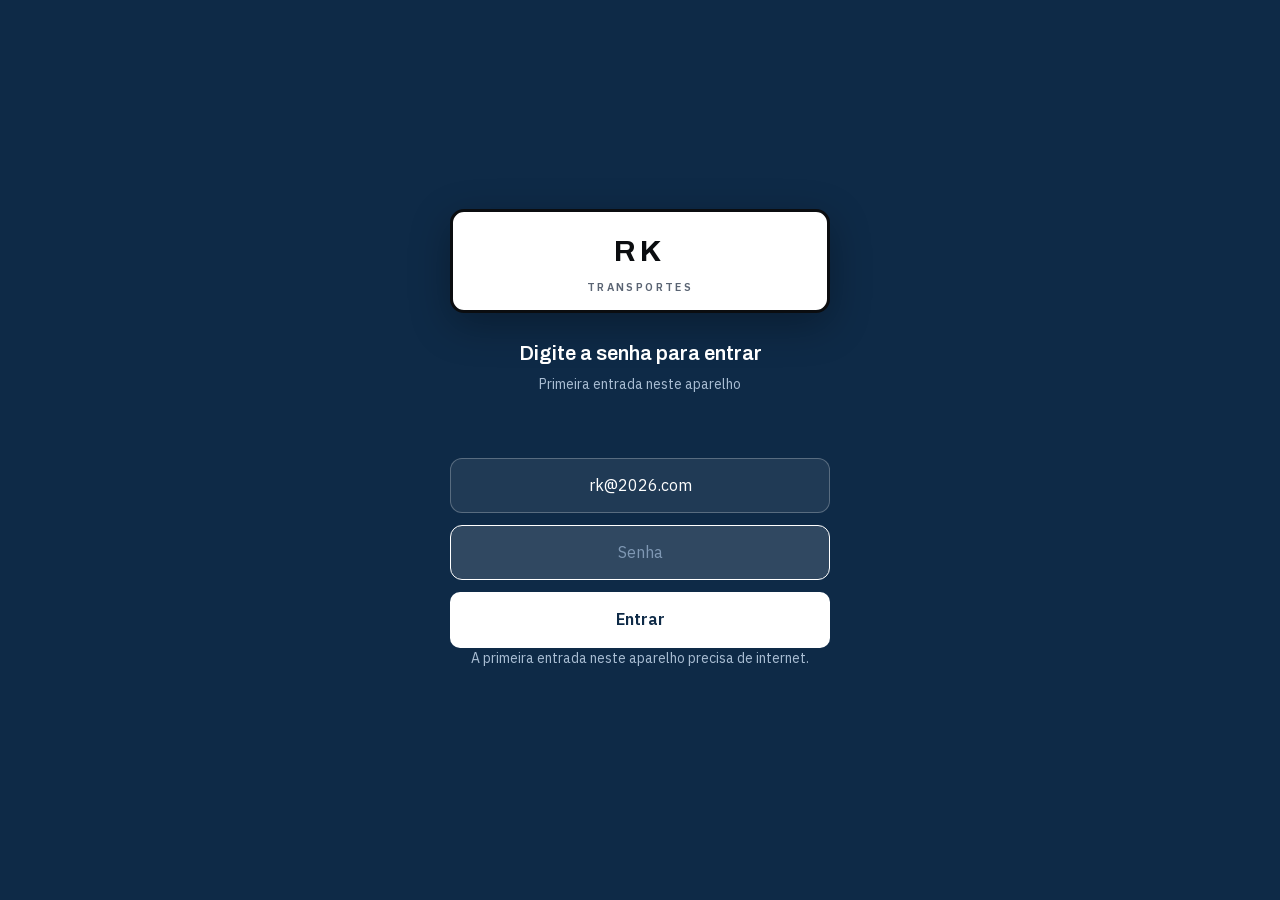
<file: index.html>
<!doctype html>
<html lang="pt-BR">
<head>
<meta charset="utf-8">
<meta name="viewport" content="width=device-width, initial-scale=1, viewport-fit=cover">
<title>RK Transportes — Viagens e Despesas</title>
<meta name="theme-color" content="#0E2A47">
<link rel="manifest" href="manifest.webmanifest">
<meta name="apple-mobile-web-app-capable" content="yes">
<meta name="apple-mobile-web-app-title" content="RK Transportes">
<meta name="apple-mobile-web-app-status-bar-style" content="black-translucent">
<link rel="apple-touch-icon" href="icone-192.png">
<link rel="icon" href="icone-192.png">
<style>
@font-face{font-family:'Archivo';font-style:normal;font-weight:500;font-display:swap;src:url(fontes/Archivo-500.woff2) format('woff2')}
@font-face{font-family:'Archivo';font-style:normal;font-weight:600;font-display:swap;src:url(fontes/Archivo-600.woff2) format('woff2')}
@font-face{font-family:'Archivo';font-style:normal;font-weight:700;font-display:swap;src:url(fontes/Archivo-700.woff2) format('woff2')}
@font-face{font-family:'IBM Plex Mono';font-style:normal;font-weight:500;font-display:swap;src:url(fontes/IBMPlexMono-500.woff2) format('woff2')}
@font-face{font-family:'IBM Plex Mono';font-style:normal;font-weight:600;font-display:swap;src:url(fontes/IBMPlexMono-600.woff2) format('woff2')}
@font-face{font-family:'IBM Plex Sans';font-style:normal;font-weight:400;font-display:swap;src:url(fontes/IBMPlexSans-400.woff2) format('woff2')}
@font-face{font-family:'IBM Plex Sans';font-style:normal;font-weight:500;font-display:swap;src:url(fontes/IBMPlexSans-500.woff2) format('woff2')}
@font-face{font-family:'IBM Plex Sans';font-style:normal;font-weight:600;font-display:swap;src:url(fontes/IBMPlexSans-600.woff2) format('woff2')}

:root{
  --azul:#0E2A47;
  --azul-claro:#1B4A7A;
  --cinza:#EDF0F4;
  --cinza-linha:#DCE2EA;
  --cinza-texto:#5A6473;
  --preto:#0B0D10;
  --branco:#FFFFFF;
  --alerta:#9B2C22;
  --raio:14px;
  --sombra:0 1px 2px rgba(11,13,16,.06), 0 8px 24px rgba(11,13,16,.06);
  --display:"Archivo","Helvetica Neue",Arial,sans-serif;
  --corpo:"IBM Plex Sans","Helvetica Neue",Arial,sans-serif;
  --mono:"IBM Plex Mono","SF Mono",Menlo,monospace;
}
*{box-sizing:border-box}
html,body{margin:0;padding:0}
body{
  background:var(--cinza);
  color:var(--preto);
  font-family:var(--corpo);
  font-size:16px;
  line-height:1.45;
  -webkit-text-size-adjust:100%;
  padding-bottom:env(safe-area-inset-bottom);
}
button,input,select,textarea{font:inherit;color:inherit}
button{cursor:pointer}
:focus-visible{outline:3px solid var(--azul-claro);outline-offset:2px;border-radius:6px}

/* ---------- topo ---------- */
.topo{
  background:var(--azul);color:#fff;
  padding:14px 20px;padding-top:calc(14px + env(safe-area-inset-top));
  display:flex;align-items:center;gap:14px;
  position:sticky;top:0;z-index:20;
}
.marca{background:none;border:0;padding:0;display:flex;align-items:center;gap:12px;color:#fff;text-align:left;flex:1;min-width:0}
.marca__sigla{
  font-family:var(--display);font-weight:700;font-size:18px;letter-spacing:.06em;
  background:#fff;color:var(--azul);width:42px;height:42px;border-radius:10px;
  display:grid;place-items:center;flex:none;
}
.marca__nome{font-family:var(--display);font-weight:600;font-size:17px;letter-spacing:.02em;line-height:1.1;display:block;min-width:0;overflow:hidden;text-overflow:ellipsis;white-space:nowrap}
.marca__nome small{display:block;font-family:var(--corpo);font-weight:400;font-size:12px;letter-spacing:.02em;color:#A9BDD3;margin-top:3px}
.topo__acoes{display:flex;gap:8px;flex:none}

/* ---------- estrutura ---------- */
.area{max-width:1040px;margin:0 auto;padding:22px 20px 60px}
.trilha{max-width:1040px;margin:0 auto;padding:14px 20px 0;display:flex;align-items:center;gap:10px;flex-wrap:wrap}
.voltar{
  background:var(--branco);border:1px solid var(--cinza-linha);border-radius:999px;
  padding:8px 16px 8px 12px;display:inline-flex;align-items:center;gap:7px;
  font-size:14px;font-weight:500;box-shadow:var(--sombra);
}
.voltar:hover{border-color:var(--azul-claro);color:var(--azul)}
.migalha{font-size:13px;color:var(--cinza-texto);display:flex;align-items:center;gap:8px;flex-wrap:wrap}
.migalha b{color:var(--azul);font-weight:600}

.titulo{font-family:var(--display);font-weight:600;font-size:26px;letter-spacing:-.01em;margin:0 0 4px}
.sub{color:var(--cinza-texto);font-size:15px;margin:0 0 22px}
.linha-titulo{display:flex;align-items:flex-end;justify-content:space-between;gap:16px;flex-wrap:wrap;margin-bottom:20px}
.linha-titulo .titulo{margin-bottom:2px}
.linha-titulo .sub{margin:0}

/* ---------- botões ---------- */
.btn{
  border:1px solid transparent;border-radius:10px;padding:11px 18px;
  font-weight:600;font-size:15px;display:inline-flex;align-items:center;gap:8px;
  background:var(--azul);color:#fff;transition:background .15s,transform .1s,border-color .15s;
}
.btn:hover{background:var(--azul-claro)}
.btn:active{transform:translateY(1px)}
.btn--fantasma{background:rgba(255,255,255,.1);border-color:rgba(255,255,255,.28);color:#fff;padding:9px 14px;font-size:14px}
.btn--fantasma:hover{background:rgba(255,255,255,.2)}
.btn--claro{background:var(--branco);color:var(--azul);border-color:var(--cinza-linha);box-shadow:var(--sombra)}
.btn--claro:hover{background:var(--branco);border-color:var(--azul-claro)}
.btn--neutro{background:transparent;color:var(--cinza-texto);border-color:var(--cinza-linha)}
.btn--neutro:hover{background:var(--branco);color:var(--preto)}
.btn--perigo{background:var(--alerta)}
.btn--perigo:hover{background:#7d221a}
.btn[disabled]{opacity:.45;pointer-events:none}

/* ---------- busca ---------- */
.busca-botao{
  width:46px;height:46px;border-radius:12px;border:1px solid rgba(255,255,255,.28);
  background:rgba(255,255,255,.1);display:grid;place-items:center;color:#fff;padding:0;
}
.busca-botao:hover{background:rgba(255,255,255,.2)}
.busca-botao[aria-expanded="true"]{background:#fff;color:var(--azul);border-color:#fff}
.barra-busca{background:var(--branco);border-bottom:1px solid var(--cinza-linha)}
.barra-busca[hidden]{display:none}
.barra-busca .area{padding:10px 20px}
.busca{position:relative;max-width:1040px;margin:0 auto}
.busca svg{position:absolute;left:13px;top:50%;transform:translateY(-50%);color:var(--cinza-texto);pointer-events:none}
.busca input{
  width:100%;padding:11px 42px;border-radius:10px;border:1px solid transparent;
  background:var(--cinza);font-size:15px;
}
.busca input:focus{outline:none;border-color:var(--azul);background:var(--branco)}
.busca__limpar{
  position:absolute;right:8px;top:50%;transform:translateY(-50%);width:32px;height:32px;
  border:0;background:var(--cinza);border-radius:50%;color:var(--cinza-texto);font-size:15px;line-height:1;
}
.busca__limpar:hover{background:var(--cinza-linha);color:var(--preto)}
.busca-cabecalho{font-size:13.5px;color:var(--cinza-texto);margin:0 0 12px}
.achado{
  width:100%;display:flex;gap:12px;align-items:flex-start;text-align:left;
  background:var(--branco);border:1px solid var(--cinza-linha);border-radius:12px;
  padding:13px 15px;margin-bottom:10px;box-shadow:var(--sombra);
}
.achado:hover{border-color:var(--azul)}
.achado__corpo{flex:1;min-width:0}
.achado__topo{display:flex;justify-content:space-between;gap:10px;align-items:baseline;margin-bottom:3px}
.achado__titulo{font-family:var(--display);font-weight:600;font-size:15px}
.achado__valor{font-family:var(--mono);font-weight:600;font-size:14.5px;white-space:nowrap}
.achado__linha{font-size:13.5px;color:var(--cinza-texto);word-break:break-word}
.achado__linha b{color:var(--preto);font-weight:600}
.marca-tipo{
  font-size:10.5px;font-weight:700;letter-spacing:.06em;text-transform:uppercase;font-family:var(--display);
  padding:3px 8px;border-radius:999px;background:var(--cinza);color:var(--azul);flex:none;margin-top:2px;
}
.marca-tipo--despesa{background:#EDF0F4;color:#5A6473}
.sugestao{background:none;border:0;color:var(--azul);font-weight:600;font-size:15px;text-decoration:underline;padding:8px 0}

/* ---------- placas (tela inicial) ---------- */
.placas{display:grid;grid-template-columns:repeat(auto-fill,minmax(230px,1fr));gap:16px}
.placa{
  background:var(--branco);border:2px solid var(--preto);border-radius:12px;overflow:hidden;
  padding:0;text-align:left;box-shadow:var(--sombra);transition:transform .12s,box-shadow .12s;
  display:block;width:100%;
}
.placa:hover{transform:translateY(-3px);box-shadow:0 10px 28px rgba(11,13,16,.16)}
.placa__faixa{
  background:var(--azul);color:#fff;display:flex;justify-content:space-between;align-items:center;
  padding:5px 12px;font-size:10px;letter-spacing:.22em;font-weight:600;font-family:var(--display);
}
.placa__num{
  font-family:var(--display);font-weight:700;font-size:clamp(26px,7vw,32px);letter-spacing:.12em;
  text-align:center;padding:16px 10px 10px;color:var(--preto);word-break:break-all;
}
.placa__pe{
  border-top:1px solid var(--cinza-linha);padding:9px 14px;display:flex;justify-content:space-between;
  font-size:12.5px;color:var(--cinza-texto);background:#FAFBFC;
}
.placa--nova{
  border:2px dashed var(--cinza-linha);background:#FAFBFC;color:var(--azul);
  min-height:132px;display:grid;place-items:center;font-family:var(--display);font-weight:600;font-size:15px;
}
.placa--nova:hover{border-color:var(--azul);background:var(--branco)}

/* ---------- escolha viagens/despesas ---------- */
.escolhas{display:grid;grid-template-columns:repeat(auto-fit,minmax(260px,1fr));gap:16px}
.escolha{
  background:var(--branco);border:1px solid var(--cinza-linha);border-radius:var(--raio);
  padding:22px;text-align:left;box-shadow:var(--sombra);display:flex;gap:16px;align-items:flex-start;
  transition:transform .12s,border-color .12s,box-shadow .12s;
}
.escolha:hover{transform:translateY(-2px);border-color:var(--azul);box-shadow:0 10px 26px rgba(11,13,16,.1)}
.escolha__icone{
  width:46px;height:46px;border-radius:12px;background:var(--azul);color:#fff;
  display:grid;place-items:center;flex:none;
}
.escolha h3{font-family:var(--display);font-size:19px;margin:2px 0 4px;font-weight:600}
.escolha p{margin:0;font-size:14px;color:var(--cinza-texto)}

/* ---------- barra de mês ---------- */
.mes-barra{
  background:var(--branco);border:1px solid var(--cinza-linha);border-radius:var(--raio);
  padding:12px;display:flex;align-items:center;gap:10px;box-shadow:var(--sombra);margin-bottom:16px;flex-wrap:wrap;
}
.mes-seta{
  width:42px;height:42px;border-radius:10px;border:1px solid var(--cinza-linha);background:var(--branco);
  display:grid;place-items:center;flex:none;font-size:18px;color:var(--azul);
}
.mes-seta:hover{background:var(--cinza)}
.mes-campos{display:flex;gap:8px;flex:1;min-width:180px}
.mes-campos select{
  flex:1;padding:10px 12px;border-radius:10px;border:1px solid var(--cinza-linha);background:var(--branco);
  font-weight:600;font-size:15px;min-width:0;
}
.mes-campos select:last-child{max-width:112px}

/* ---------- tabela ---------- */
.cartao{background:var(--branco);border:1px solid var(--cinza-linha);border-radius:var(--raio);box-shadow:var(--sombra);overflow:hidden}
.tabela{width:100%;border-collapse:collapse;font-size:15px}
.tabela thead th{
  background:var(--azul);color:#fff;font-family:var(--display);font-weight:600;font-size:12.5px;
  letter-spacing:.08em;text-transform:uppercase;text-align:left;padding:13px 14px;white-space:nowrap;
}
.tabela td{padding:13px 14px;border-bottom:1px solid var(--cinza-linha);vertical-align:middle}
.tabela tbody tr:nth-child(even) td{background:#FAFBFC}
.tabela tbody tr:hover td{background:#F3F6FA}
.num{font-family:var(--mono);font-weight:500;white-space:nowrap}
.dinheiro{font-family:var(--mono);font-weight:600;text-align:right;white-space:nowrap}
th.dinheiro{text-align:right}
.acoes{width:96px;text-align:right;white-space:nowrap}
.icone-btn{
  width:34px;height:34px;border-radius:8px;border:1px solid var(--cinza-linha);background:var(--branco);
  display:inline-grid;place-items:center;margin-left:6px;color:var(--cinza-texto);
}
.icone-btn:hover{color:var(--azul);border-color:var(--azul)}
.icone-btn--perigo:hover{color:var(--alerta);border-color:var(--alerta)}
.etiqueta{
  display:inline-block;background:var(--azul);color:#fff;font-size:11px;font-weight:600;
  letter-spacing:.08em;text-transform:uppercase;padding:3px 8px;border-radius:999px;margin-left:8px;
  font-family:var(--display);vertical-align:1px;
}
.vazio{padding:46px 22px;text-align:center;color:var(--cinza-texto)}
.vazio strong{display:block;color:var(--preto);font-family:var(--display);font-size:17px;margin-bottom:6px}

/* ---------- totais ---------- */
.totais{border-top:2px solid var(--azul);background:#FAFBFC}
.total-linha{display:flex;justify-content:space-between;align-items:baseline;gap:16px;padding:12px 16px;border-bottom:1px solid var(--cinza-linha)}
.total-linha:last-child{border-bottom:0}
.total-linha span{font-size:14.5px;color:var(--cinza-texto)}
.total-linha b{font-family:var(--mono);font-size:16px;font-weight:600}
.total-linha--forte{background:var(--azul);color:#fff;padding:16px}
.total-linha--forte span{color:#C6D6E6;font-weight:600;font-size:15px}
.total-linha--forte b{color:#fff;font-size:20px}

.ferramentas{display:flex;gap:10px;flex-wrap:wrap;margin-top:18px}
.aviso{
  margin-top:26px;font-size:13px;color:var(--cinza-texto);background:var(--branco);
  border:1px solid var(--cinza-linha);border-left:4px solid var(--azul);border-radius:10px;padding:14px 16px;
}
.aviso b{color:var(--preto)}

/* ---------- diálogos ---------- */
dialog{
  border:0;border-radius:16px;padding:0;width:min(480px,calc(100vw - 24px));
  box-shadow:0 20px 60px rgba(11,13,16,.3);color:var(--preto);
}
dialog::backdrop{background:rgba(11,13,16,.5)}
.dlg__topo{padding:20px 22px 0}
.dlg__topo h2{font-family:var(--display);font-size:20px;margin:0 0 4px;font-weight:600}
.dlg__topo p{margin:0;font-size:14px;color:var(--cinza-texto)}
.dlg__corpo{padding:18px 22px}
.dlg__pe{padding:14px 22px 20px;display:flex;gap:10px;justify-content:flex-end;flex-wrap:wrap}
.campo{margin-bottom:14px}
.campo label{display:block;font-size:13.5px;font-weight:600;margin-bottom:6px}
.campo input,.campo select,.campo textarea{
  width:100%;padding:12px 14px;border:1px solid var(--cinza-linha);border-radius:10px;background:var(--branco);
}
.campo input:focus,.campo select:focus{outline:none;border-color:var(--azul);box-shadow:0 0 0 3px rgba(27,74,122,.14)}
.campo--dupla{display:grid;grid-template-columns:1fr 1fr;gap:12px}
.campo .dica{font-size:12.5px;color:var(--cinza-texto);margin-top:6px}
.moeda{position:relative}
.moeda span{position:absolute;left:14px;top:50%;transform:translateY(-50%);color:var(--cinza-texto);font-size:15px}
.moeda input{padding-left:40px;font-family:var(--mono);font-weight:600}
.seletor{display:grid;grid-template-columns:1fr 1fr;gap:8px;background:var(--cinza);padding:5px;border-radius:12px}
.seletor button{
  border:0;background:transparent;padding:10px;border-radius:9px;font-weight:600;font-size:14.5px;color:var(--cinza-texto);
}
.seletor button[aria-pressed="true"]{background:var(--branco);color:var(--azul);box-shadow:var(--sombra)}
.erro{color:var(--alerta);font-size:13.5px;margin:0 0 12px;font-weight:600;display:none}
.erro.on{display:block}

/* ---------- entrada (login) ---------- */
#portao{
  position:fixed;inset:0;z-index:100;background:var(--azul);
  display:grid;place-items:center;
  padding:calc(24px + env(safe-area-inset-top)) 24px calc(24px + env(safe-area-inset-bottom));
}
#portao[hidden]{display:none}
.portao-cartao{width:min(380px,100%);text-align:center}
.portao-placa{
  background:#fff;border-radius:14px;padding:18px 20px 14px;margin-bottom:26px;
  border:3px solid var(--preto);box-shadow:0 12px 40px rgba(0,0,0,.3);
}
.portao-placa b{
  display:block;font-family:var(--display);font-weight:700;font-size:30px;letter-spacing:.14em;color:var(--preto);
}
.portao-placa span{display:block;font-size:11px;letter-spacing:.22em;color:var(--cinza-texto);margin-top:6px;font-weight:600}
.portao-cartao h1{font-family:var(--display);color:#fff;font-size:20px;margin:0 0 6px;font-weight:600}
.portao-cartao p{color:#A9BDD3;font-size:14px;margin:0 0 22px}
.portao-cartao input{
  width:100%;padding:15px 16px;border-radius:12px;border:1px solid rgba(255,255,255,.25);
  background:rgba(255,255,255,.08);color:#fff;font-size:16px;margin-bottom:12px;text-align:center;
}
.portao-cartao input::placeholder{color:#7F98B4}
.portao-cartao input:focus{outline:none;border-color:#fff;background:rgba(255,255,255,.14)}
.portao-cartao .btn{width:100%;justify-content:center;background:#fff;color:var(--azul);padding:15px;font-size:16px}
.portao-cartao .btn:hover{background:#E8EEF5}
.portao-erro{color:#FF9E93;font-size:14px;font-weight:600;margin:0 0 14px;min-height:20px}
.portao-nota{color:#7F98B4;font-size:12.5px;margin-top:20px;line-height:1.5}

/* ---------- estado da conexão ---------- */
.chip-offline{
  background:#3A2A18;color:#FFD9A8;font-size:12px;font-weight:600;padding:6px 12px;border-radius:999px;
  display:none;align-items:center;gap:7px;
}
.chip-offline.on{display:inline-flex}
.chip-offline i{width:7px;height:7px;border-radius:50%;background:#FFB454;display:block}

/* ---------- menu ---------- */
.menu-botao{
  width:46px;height:46px;border-radius:12px;border:1px solid rgba(255,255,255,.28);
  background:rgba(255,255,255,.1);display:grid;place-content:center;gap:5px;position:relative;padding:0;
}
.menu-botao:hover{background:rgba(255,255,255,.2)}
.menu-botao span{display:block;width:20px;height:2px;background:#fff;border-radius:2px}
.menu-botao .conta{position:absolute;top:-6px;right:-6px}
.conta{
  background:#fff;color:var(--azul);border-radius:999px;min-width:20px;height:20px;padding:0 6px;
  font-size:12px;font-weight:700;line-height:20px;text-align:center;font-style:normal;display:inline-block;
  box-shadow:0 1px 4px rgba(11,13,16,.3);
}
.conta[hidden]{display:none}
dialog.menu-dlg{width:min(340px,calc(100vw - 28px));border-radius:18px;overflow:hidden}
.menu-item{
  display:flex;align-items:center;gap:14px;width:100%;background:none;border:0;
  padding:17px 20px;text-align:left;border-bottom:1px solid var(--cinza-linha);
  font-size:16px;font-weight:600;font-family:var(--display);color:var(--preto);
}
.menu-item:hover{background:var(--cinza)}
.menu-item i{width:38px;height:38px;border-radius:10px;background:var(--azul);color:#fff;display:grid;place-items:center;flex:none}
.menu-item .conta{margin-left:auto;background:var(--azul);color:#fff;box-shadow:none}

/* ---------- gerenciar caminhão ---------- */
.painel{background:var(--branco);border:1px solid var(--cinza-linha);border-radius:var(--raio);padding:20px;box-shadow:var(--sombra);margin-top:16px}
.painel h3{font-family:var(--display);font-size:17px;margin:0 0 4px;font-weight:600}
.painel p{margin:0 0 14px;font-size:14px;color:var(--cinza-texto)}

/* ---------- dashboard ---------- */
.tiles{display:grid;grid-template-columns:repeat(3,1fr);gap:12px;margin-bottom:16px}
.tile{background:var(--branco);border:1px solid var(--cinza-linha);border-radius:var(--raio);padding:16px;box-shadow:var(--sombra)}
.tile span{display:block;font-size:12.5px;font-weight:600;letter-spacing:.06em;text-transform:uppercase;color:var(--cinza-texto)}
.tile b{display:block;font-family:var(--mono);font-size:clamp(17px,4.4vw,23px);font-weight:600;margin-top:7px;letter-spacing:-.02em}
.tile small{display:block;font-size:12px;color:var(--cinza-texto);margin-top:4px}
.tile--saldo{background:var(--azul);border-color:var(--azul)}
.tile--saldo span{color:#A9BDD3}
.tile--saldo b{color:#fff}
.tile--saldo small{color:#A9BDD3}
.tile--negativo b{color:#FF9E93}

.bloco{background:var(--branco);border:1px solid var(--cinza-linha);border-radius:var(--raio);padding:18px;box-shadow:var(--sombra);margin-bottom:16px}
.bloco__topo{display:flex;justify-content:space-between;align-items:baseline;gap:12px;margin-bottom:16px;flex-wrap:wrap}
.bloco h3{font-family:var(--display);font-size:16px;margin:0;font-weight:600}
.legenda{display:flex;gap:14px;font-size:12.5px;color:var(--cinza-texto);flex-wrap:wrap}
.legenda i,.ponto{width:10px;height:10px;border-radius:3px;display:inline-block;margin-right:6px;vertical-align:0}
.cor-frete{background:var(--azul)}
.cor-desp{background:#94A3B4}
.cor-dia{background:var(--preto)}

.grafico{display:flex;align-items:flex-end;gap:clamp(6px,2.5vw,18px)}
.gcol{flex:1;min-width:0}
.gbarras{display:flex;align-items:flex-end;justify-content:center;gap:3px;height:140px}
.gbarra{width:clamp(9px,3.4vw,20px);border-radius:4px 4px 0 0;background:var(--azul)}
.gbarra--desp{background:#94A3B4}
.gmes{text-align:center;font-size:11.5px;color:var(--cinza-texto);margin-top:9px;white-space:nowrap}

.pilha{display:flex;height:14px;border-radius:7px;overflow:hidden;background:var(--cinza);margin-bottom:10px}
.pilha i{display:block;height:100%}
.pilha__serv{background:#94A3B4}
.pilha__dia{background:var(--azul)}
.pilha-nums{display:flex;gap:22px;font-size:13.5px;flex-wrap:wrap}
.pilha-nums b{font-family:var(--mono);font-weight:600}

.cam{border-top:1px solid var(--cinza-linha);padding:14px 0}
.cam:first-of-type{border-top:0;padding-top:2px}
.cam__topo{display:flex;justify-content:space-between;align-items:baseline;gap:10px;margin-bottom:8px}
.cam__placa{font-family:var(--display);font-weight:700;font-size:15px;letter-spacing:.06em}
.cam__saldo{font-family:var(--mono);font-weight:600;font-size:14.5px}
.cam__saldo.neg{color:var(--alerta)}
.cam__barra{height:8px;border-radius:4px;background:var(--cinza);overflow:hidden;margin-bottom:4px}
.cam__barra i{display:block;height:100%;border-radius:4px}
.cam__nums{display:flex;justify-content:space-between;gap:10px;font-size:12.5px;color:var(--cinza-texto)}
.cam__nums b{font-family:var(--mono);color:var(--preto);font-weight:600}

/* ---------- lixeira ---------- */
.conta{background:#fff;color:var(--azul);border-radius:999px;padding:0 7px;font-size:12px;font-weight:700;margin-left:7px;line-height:18px;display:inline-block}
.conta[hidden]{display:none}
.lixo{display:flex;gap:14px;align-items:flex-start;background:var(--branco);border:1px solid var(--cinza-linha);border-radius:12px;padding:14px 16px;margin-bottom:12px;box-shadow:var(--sombra)}
.lixo__icone{width:40px;height:40px;border-radius:10px;background:var(--cinza);color:var(--azul);display:grid;place-items:center;flex:none}
.lixo__txt{flex:1;min-width:0}
.lixo__txt h3{font-family:var(--display);font-size:16px;margin:0 0 3px;font-weight:600}
.lixo__txt p{margin:0;font-size:13.5px;color:var(--cinza-texto);word-break:break-word}
.lixo__valor{font-family:var(--mono);font-weight:600;color:var(--preto)}
.lixo__quando{font-size:12.5px;color:var(--cinza-texto);margin-top:6px}
.lixo__acoes{display:flex;gap:8px;flex-wrap:wrap;margin-top:12px}
.lixo__acoes .btn{padding:8px 14px;font-size:14px}

/* ---------- ações da tabela ---------- */
.acoes-barra{display:flex;gap:10px;margin-bottom:16px;flex-wrap:wrap}
.acoes-barra .btn{flex:1;justify-content:center;min-width:190px}

/* ---------- importação de CT-e ---------- */
dialog.largo{width:min(880px,calc(100vw - 24px))}
.import-lista{max-height:min(56vh,520px);overflow:auto;margin:0 -6px;padding:0 6px}
.import-linha{border:1px solid var(--cinza-linha);border-radius:12px;padding:14px;margin-bottom:12px;background:var(--branco)}
.import-linha[data-fora="1"]{opacity:.55}
.import-topo{display:flex;justify-content:space-between;align-items:center;gap:12px;margin-bottom:12px;flex-wrap:wrap}
.marcar{display:flex;align-items:center;gap:9px;font-weight:600;font-size:14.5px;min-width:0}
.marcar input{width:20px;height:20px;accent-color:var(--azul);flex:none}
.marcar b{overflow:hidden;text-overflow:ellipsis;white-space:nowrap;max-width:46vw}
.nota{font-size:12.5px;color:var(--cinza-texto)}
.nota--alerta{color:var(--alerta);font-weight:600}
.grade-import{display:grid;grid-template-columns:repeat(auto-fit,minmax(132px,1fr));gap:10px}
.grade-import .campo{margin:0;min-width:0}
.grade-import .campo--largo{grid-column:span 2}
.grade-import input,.grade-import select{padding:9px 11px;font-size:14.5px}
.grade-import .moeda input{padding-left:34px}
.grade-import .moeda span{left:11px;font-size:13.5px}
.link{background:none;border:0;padding:0;color:var(--azul);font-size:12.5px;font-weight:600;text-decoration:underline;text-align:left}
.carregando{padding:26px 8px;text-align:center;color:var(--cinza-texto);font-size:15px}

/* ---------- visualização da tabela ---------- */
dialog.folha-dlg[open]{width:min(720px,calc(100vw - 20px));max-height:calc(100vh - 40px);display:flex;flex-direction:column;padding:0}
.folha-barra{display:flex;justify-content:space-between;align-items:center;gap:12px;padding:12px 14px;border-bottom:1px solid var(--cinza-linha)}
.folha-barra strong{font-family:var(--display);font-size:14.5px;line-height:1.3;min-width:0}
.folha-barra .btn{padding:9px 16px;font-size:14px;flex:none}
.folha-area{overflow:auto;background:var(--branco);flex:1;-webkit-overflow-scrolling:touch}
.folha{background:#fff;margin:0}

.tv-cab{background:var(--azul);color:#fff;padding:15px 16px;display:flex;justify-content:space-between;align-items:flex-end;gap:12px}
.tv-cab b{display:block;font-family:var(--display);font-size:17px;letter-spacing:.06em;font-weight:700}
.tv-cab small{display:block;font-size:12px;color:#A9BDD3;margin-top:3px}
.tv-cab i{font-style:normal;font-size:12.5px;color:#A9BDD3;text-align:right;white-space:nowrap}
table.tv{width:100%;border-collapse:collapse}
.tv td{padding:12px 14px;border-bottom:1px solid var(--cinza-linha);vertical-align:top}
.tv tr:last-child td{border-bottom:0}
.tv-data{font-family:var(--mono);font-size:14px;font-weight:600;white-space:nowrap;width:1%}
.tv-data small{display:block;color:var(--cinza-texto);font-size:11px;font-weight:500}
.tv-desc{font-size:14.5px;line-height:1.35;word-break:break-word}
.tv-desc small{display:block;color:var(--cinza-texto);font-size:12.5px;margin-top:3px}
.tv-desc small.tv-tag{display:inline-block;width:auto}
.tv-tag{display:inline-block;background:var(--azul);color:#fff;font-size:10.5px;font-weight:700;
  letter-spacing:.08em;text-transform:uppercase;padding:2px 8px;border-radius:999px;margin:0 0 0 8px;font-family:var(--display)}
.tv-valor{font-family:var(--mono);font-weight:600;text-align:right;white-space:nowrap;font-size:14.5px;width:1%}

/* ---------- toast ---------- */
#toast{
  position:fixed;left:50%;bottom:calc(26px + env(safe-area-inset-bottom));transform:translateX(-50%) translateY(20px);
  background:var(--preto);color:#fff;padding:13px 20px;border-radius:999px;font-size:14.5px;font-weight:500;
  opacity:0;pointer-events:none;transition:opacity .2s,transform .2s;z-index:60;max-width:90vw;text-align:center;
}
#toast.on{opacity:1;transform:translateX(-50%) translateY(0)}

.rodape{max-width:1040px;margin:0 auto;padding:0 20px 40px;font-size:12.5px;color:var(--cinza-texto)}

@media (max-width:680px){
  .tiles{grid-template-columns:1fr 1fr}
  .tiles .tile--saldo{grid-column:span 2}
  .barra-busca .area{padding:10px 14px}
  .marca__nome{font-size:16px}
  .marca__nome small{display:none}
  .lixo__acoes .btn{flex:1;justify-content:center}
  dialog.folha-dlg[open]{inset:0;width:100%;max-width:none;height:100dvh;max-height:none;border-radius:0}
  dialog.folha-dlg[open] .folha-barra{padding-top:calc(12px + env(safe-area-inset-top))}
  dialog.folha-dlg[open] .folha-area{padding-bottom:env(safe-area-inset-bottom)}
  .grade-import{grid-template-columns:1fr 1fr}
  .acoes-barra .btn{min-width:0}
  .folha-barra .btn{flex:1;justify-content:center}
  .area{padding:18px 14px 48px}
  .trilha{padding:12px 14px 0}
  .rodape{padding:0 14px 32px}
  .titulo{font-size:22px}
  .tabela thead{display:none}
  .tabela,.tabela tbody,.tabela tr,.tabela td{display:block;width:100%}
  .tabela tr{border-bottom:1px solid var(--cinza-linha);padding:6px 0}
  .tabela tbody tr:nth-child(even) td,.tabela tbody tr:hover td{background:transparent}
  .tabela td{border:0;padding:7px 16px;display:flex;justify-content:space-between;align-items:baseline;gap:14px}
  .tabela td::before{content:attr(data-rot);font-size:13px;font-weight:600;color:var(--cinza-texto);flex:none}
  .tabela td.acoes{width:auto;justify-content:flex-end;padding-top:4px;padding-bottom:12px}
  .tabela td.acoes::before{content:""}
  .dinheiro{text-align:right}
  .ferramentas .btn{flex:1;justify-content:center}
}
@media (prefers-reduced-motion:reduce){
  *{transition:none!important;animation:none!important}
}
@media print{
  .topo,.trilha,.ferramentas,.acoes,.aviso,.rodape,#toast{display:none!important}
}
</style>
</head>
<body>
<div id="portao" hidden>
  <form class="portao-cartao" id="formEntrar">
    <div class="portao-placa"><b>RK</b><span>TRANSPORTES</span></div>
    <h1 id="tituloPortao">Digite a senha para entrar</h1>
    <p id="subPortao">Controle de viagens e despesas</p>
    <p class="portao-erro" id="erroEntrar"></p>
    <input type="email" id="entrarEmail" value="rk@2026.com" autocomplete="username" inputmode="email" aria-label="Usuário">
    <input type="password" id="entrarSenha" placeholder="Senha" autocomplete="current-password" aria-label="Senha" required>
    <button type="submit" class="btn" id="btnEntrar">Entrar</button>
    <p class="portao-nota" id="notaPortao">A primeira entrada neste aparelho precisa de internet.</p>
  </form>
</div>

<header class="topo">
  <button class="marca" id="irInicio" aria-label="Voltar para a tela inicial">
    <span class="marca__sigla">RK</span>
    <span class="marca__nome">RK Transportes<small>Controle de viagens e despesas</small></span>
  </button>
  <div class="topo__acoes">
    <span class="chip-offline" id="chipOffline"><i></i>sem internet</span>
    <button class="busca-botao" id="btnBusca" aria-label="Buscar" aria-expanded="false"></button>
    <button class="menu-botao" id="btnMenu" aria-label="Abrir o menu">
      <span></span><span></span><span></span>
      <i class="conta" id="contaLixeira" hidden></i>
    </button>
  </div>
</header>

<div class="barra-busca" id="barraBusca" hidden>
  <div class="area">
    <div class="busca">
      <svg width="19" height="19" viewBox="0 0 24 24" fill="none" stroke="currentColor" stroke-width="2" stroke-linecap="round" stroke-linejoin="round"><circle cx="11" cy="11" r="7"/><path d="M21 21l-4.3-4.3"/></svg>
      <input id="campoBusca" type="search" autocomplete="off" enterkeyhint="search"
             placeholder="Cidade, placa, documento ou data">
      <button class="busca__limpar" id="limparBusca" data-acao="limparBusca" aria-label="Fechar busca">✕</button>
    </div>
  </div>
</div>

<nav class="trilha" id="trilha"></nav>
<main class="area" id="tela"></main>
<footer class="rodape" id="rodape"></footer>

<div id="toast" role="status" aria-live="polite"></div>

<dialog id="dlgCaminhao">
  <form method="dialog" id="formCaminhao">
    <div class="dlg__topo"><h2 id="tituloCaminhao">Cadastrar caminhão</h2><p>Identifique o veículo pela placa.</p></div>
    <div class="dlg__corpo">
      <p class="erro" id="erroCaminhao"></p>
      <div class="campo">
        <label for="inPlaca">Placa</label>
        <input id="inPlaca" name="placa" autocomplete="off" autocapitalize="characters" spellcheck="false" placeholder="ABC1D23" maxlength="10" required>
        <p class="dica">Digite como está no documento do veículo.</p>
      </div>
      <div class="campo">
        <label for="inApelido">Identificação (opcional)</label>
        <input id="inApelido" name="apelido" autocomplete="off" placeholder="Ex.: Carreta Volvo, Scania do João" maxlength="40">
      </div>
    </div>
    <div class="dlg__pe">
      <button type="button" class="btn btn--neutro" data-fechar>Cancelar</button>
      <button type="submit" class="btn" id="salvarCaminhao">Salvar caminhão</button>
    </div>
  </form>
</dialog>

<dialog id="dlgRegistro">
  <form method="dialog" id="formRegistro">
    <div class="dlg__topo"><h2 id="tituloRegistro">Adicionar viagem</h2><p id="subRegistro"></p></div>
    <div class="dlg__corpo" id="corpoRegistro"></div>
    <div class="dlg__pe">
      <button type="button" class="btn btn--neutro" data-fechar>Cancelar</button>
      <button type="submit" class="btn" id="salvarRegistro">Salvar</button>
    </div>
  </form>
</dialog>

<dialog id="dlgConfirma">
  <div class="dlg__topo"><h2 id="tituloConfirma">Excluir</h2><p id="textoConfirma"></p></div>
  <div class="dlg__pe">
    <button type="button" class="btn btn--neutro" data-fechar>Cancelar</button>
    <button type="button" class="btn btn--perigo" id="confirmaOk">Excluir</button>
  </div>
</dialog>

<dialog id="dlgBackup">
  <div class="dlg__topo"><h2>Backup dos dados</h2><p>Os registros ficam salvos neste navegador, neste aparelho.</p></div>
  <div class="dlg__corpo">
    <p style="margin:0 0 14px;font-size:14.5px;color:var(--cinza-texto)">
      Baixe uma cópia de segurança de vez em quando. Com esse arquivo você recupera tudo se trocar de aparelho,
      limpar o navegador ou precisar levar os dados para outro computador.
    </p>
    <div class="ferramentas" style="margin:0">
      <button class="btn" id="btnBaixarBackup">Baixar cópia de segurança</button>
      <button class="btn btn--claro" id="btnRestaurar">Restaurar de um arquivo</button>
    </div>
    <input type="file" id="arquivoBackup" accept="application/json,.json" hidden>
  </div>
  <div class="dlg__pe"><button type="button" class="btn btn--neutro" data-fechar>Fechar</button></div>
</dialog>

<dialog id="dlgMenu" class="menu-dlg">
  <button type="button" class="menu-item" data-menu="painel"><i id="icPainel"></i>Dashboard</button>
  <button type="button" class="menu-item" data-menu="lixeira"><i id="icLixo"></i>Lixeira<span class="conta" id="contaMenu" hidden></span></button>
  <button type="button" class="menu-item" data-menu="backup"><i id="icBackup"></i>Backup</button>
  <button type="button" class="menu-item" data-menu="sair"><i id="icSair"></i>Sair</button>
  <button type="button" class="menu-item" data-fechar style="justify-content:center;color:var(--cinza-texto);font-weight:500">Fechar</button>
</dialog>

<dialog id="dlgImportar" class="largo">
  <div class="dlg__topo">
    <h2>Conferir antes de salvar</h2>
    <p id="subImportar">Confira o que foi lido do documento. Você pode corrigir qualquer campo aqui.</p>
  </div>
  <div class="dlg__corpo"><div class="import-lista" id="corpoImportar"></div></div>
  <div class="dlg__pe">
    <button type="button" class="btn btn--neutro" data-fechar>Cancelar</button>
    <button type="button" class="btn" id="confirmarImportacao">Salvar viagens</button>
  </div>
</dialog>

<dialog id="dlgTabela" class="folha-dlg">
  <div class="folha-barra">
    <strong id="tituloFolha">Tabela</strong>
    <button type="button" class="btn btn--neutro" data-fechar>Fechar</button>
  </div>
  <div class="folha-area"><div class="folha" id="folha"></div></div>
</dialog>

<input type="file" id="arquivoCTe" multiple hidden>

<script src="lib/firebase-app-compat.js"></script>
<script src="lib/firebase-auth-compat.js"></script>
<script src="lib/firebase-firestore-compat.js"></script>
<script>
"use strict";

/* ==========================================================
   RK TRANSPORTES — controle de viagens e despesas por caminhão
   Dados salvos no navegador (localStorage) deste aparelho.
   ========================================================== */

const CHAVE = "rk_transportes_v1";
const MESES = ["janeiro","fevereiro","março","abril","maio","junho","julho","agosto","setembro","outubro","novembro","dezembro"];
const hoje = new Date();

let dados = { versao:1, caminhoes:[], registros:[], lixeira:[] };

/* ==========================================================
   NUVEM — os dados ficam guardados no cofre da RK (Firebase).
   Cada aparelho recebe as mudanças dos outros, e o que for
   lançado sem internet fica na fila e sobe sozinho depois.
   ========================================================== */
const CONFIG_NUVEM = {
  apiKey: "AIzaSyB51xBZo20jcKa9yornhBq7ebKAFeGj9fY",
  authDomain: "rk-transportes.firebaseapp.com",
  projectId: "rk-transportes",
  storageBucket: "rk-transportes.firebasestorage.app",
  messagingSenderId: "18782006131",
  appId: "1:18782006131:web:4e3e964c72fd83ee2b7306"
};

firebase.initializeApp(CONFIG_NUVEM);
const autenticacao = firebase.auth();
const banco = firebase.firestore();
banco.enablePersistence({ synchronizeTabs: true }).catch(() => {});
const col = nome => banco.collection(nome);
const semEspera = promessa => promessa.catch(erro => {
  console.warn(erro);
  aviso("Não consegui salvar. Confira sua internet.");
});
let estado = {
  vista: "inicio",
  caminhaoId: null,
  tipo: "viagem",
  ano: hoje.getFullYear(),
  mes: hoje.getMonth() + 1
};

/* ---------------- armazenamento ---------------- */
function carregar(){
  try{
    const bruto = localStorage.getItem(CHAVE);
    if(bruto){
      const d = JSON.parse(bruto);
      if(d && Array.isArray(d.caminhoes) && Array.isArray(d.registros)){
        if(!Array.isArray(d.lixeira)) d.lixeira = [];
        return d;
      }
    }
  }catch(e){}
  return { versao:1, caminhoes:[], registros:[], lixeira:[] };
}
/* Os dados agora moram na nuvem; o Firebase cuida de guardar
   uma cópia no aparelho para funcionar sem internet. */
function salvar(){}

/* Lançamentos que ficaram guardados só neste aparelho, da versão anterior. */
function dadosDoAparelho(){
  try{
    const bruto = localStorage.getItem(CHAVE);
    if(!bruto) return null;
    const d = JSON.parse(bruto);
    if(!d || !Array.isArray(d.caminhoes) || !Array.isArray(d.registros)) return null;
    if(!d.caminhoes.length && !d.registros.length) return null;
    if(!Array.isArray(d.lixeira)) d.lixeira = [];
    return d;
  }catch(e){ return null; }
}

/* Manda para a nuvem, em blocos, um conjunto de dados inteiro. */
async function enviarParaNuvem(conjunto){
  const escritas = [];
  (conjunto.caminhoes||[]).forEach(c => escritas.push(["caminhoes", c.id, c]));
  (conjunto.registros||[]).forEach(r => escritas.push(["registros", r.id, r]));
  (conjunto.lixeira||[]).forEach(l => escritas.push(["lixeira", l.id, l]));
  for(let i = 0; i < escritas.length; i += 400){
    const lote = banco.batch();
    escritas.slice(i, i + 400).forEach(([nome, id, doc]) => {
      const copia = Object.assign({}, doc);
      delete copia.id;
      lote.set(col(nome).doc(String(id)), copia);
    });
    await lote.commit();
  }
  return escritas.length;
}

/* Aplica várias mudanças de uma vez. Sem internet elas ficam na fila
   e sobem sozinhas quando a conexão voltar. */
function aplicar(operacoes){
  const lotes = [];
  for(let i = 0; i < operacoes.length; i += 400){
    const lote = banco.batch();
    operacoes.slice(i, i + 400).forEach(o => {
      const ref = col(o.colecao).doc(String(o.id));
      if(o.tipo === "apagar"){ lote.delete(ref); }
      else { const d = Object.assign({}, o.doc); delete d.id; lote.set(ref, d); }
    });
    lotes.push(lote);
  }
  return Promise.all(lotes.map(l => l.commit()));
}

/* Apaga tudo o que está na nuvem (usado ao restaurar um backup). */
async function limparNuvem(){
  for(const nome of ["caminhoes","registros","lixeira"]){
    const docs = (await col(nome).get()).docs;
    for(let i = 0; i < docs.length; i += 400){
      const lote = banco.batch();
      docs.slice(i, i + 400).forEach(d => lote.delete(d.ref));
      await lote.commit();
    }
  }
}
const novoId = () => Date.now().toString(36) + Math.random().toString(36).slice(2,7);

/* ---------------- formatação ---------------- */
const brl = n => (Number(n)||0).toLocaleString("pt-BR",{style:"currency",currency:"BRL"});
const numero = n => (Number(n)||0).toLocaleString("pt-BR",{minimumFractionDigits:2,maximumFractionDigits:2});
function dataBR(iso){
  if(!iso) return "";
  const [a,m,d] = iso.split("-");
  return `${d}/${m}/${a}`;
}
function periodoTexto(mes,ano){ return `${MESES[mes-1]} de ${ano}`; }
const tipoDocTexto = r => (r && r.doc === "nff") ? "NFF" : "CT-e";
const docTexto = r => r && r.cte ? `${tipoDocTexto(r)} ${r.cte}` : "—";
function maiuscula(t){ return t.charAt(0).toUpperCase() + t.slice(1); }
const plural = (n, um, varios) => `${n} ${n === 1 ? um : varios}`;
function esc(t){
  return String(t==null?"":t).replace(/[&<>"']/g, c => ({"&":"&amp;","<":"&lt;",">":"&gt;",'"':"&quot;","'":"&#39;"}[c]));
}
function dinheiroParaNumero(txt){
  if(txt==null) return 0;
  let t = String(txt).replace(/[^\d,.-]/g,"");
  if(t.includes(",")) t = t.replace(/\./g,"").replace(",",".");
  return Math.round((parseFloat(t)||0)*100)/100;
}

/* ---------------- consultas ---------------- */
const caminhaoAtual = () => dados.caminhoes.find(c => c.id === estado.caminhaoId) || null;

function registros(caminhaoId, tipo, ano, mes){
  const prefixo = `${ano}-${String(mes).padStart(2,"0")}`;
  return dados.registros
    .filter(r => r.caminhaoId===caminhaoId && r.tipo===tipo && String(r.data||"").startsWith(prefixo))
    .sort((a,b) => a.data===b.data ? (a.criadoEm||0)-(b.criadoEm||0) : a.data.localeCompare(b.data));
}
function totaisDespesas(lista){
  const diarias = lista.filter(r=>r.diaria).reduce((s,r)=>s+(+r.valor||0),0);
  const servicos = lista.filter(r=>!r.diaria).reduce((s,r)=>s+(+r.valor||0),0);
  return { servicos, diarias, geral: servicos + diarias };
}
const totalFretes = lista => lista.reduce((s,r)=>s+(+r.valor||0),0);

function anosDisponiveis(){
  const anos = new Set([hoje.getFullYear(), estado.ano]);
  for(let i=-2;i<=1;i++) anos.add(hoje.getFullYear()+i);
  dados.registros.forEach(r => { const a = parseInt(String(r.data||"").slice(0,4),10); if(a) anos.add(a); });
  return [...anos].sort((a,b)=>a-b);
}
function contar(caminhaoId, tipo){
  return dados.registros.filter(r => r.caminhaoId===caminhaoId && r.tipo===tipo).length;
}

/* ---------------- ícones ---------------- */
const ICONES = {
  viagem: '<svg width="24" height="24" viewBox="0 0 24 24" fill="none" stroke="currentColor" stroke-width="1.8" stroke-linecap="round" stroke-linejoin="round"><path d="M1 6h11v9H1z"/><path d="M12 9h4.5l3.5 3.5V15H12z"/><circle cx="5.5" cy="17.5" r="2"/><circle cx="16.5" cy="17.5" r="2"/></svg>',
  despesa: '<svg width="24" height="24" viewBox="0 0 24 24" fill="none" stroke="currentColor" stroke-width="1.8" stroke-linecap="round" stroke-linejoin="round"><path d="M5 3h11l3 3v15l-2.5-1.5L14 21l-2.5-1.5L9 21l-2.5-1.5L4 21V4z"/><path d="M8 8h7M8 12h7M8 16h4"/></svg>',
  editar: '<svg width="16" height="16" viewBox="0 0 24 24" fill="none" stroke="currentColor" stroke-width="2" stroke-linecap="round" stroke-linejoin="round"><path d="M12 20h9"/><path d="M16.5 3.5a2.1 2.1 0 0 1 3 3L7 19l-4 1 1-4z"/></svg>',
  excluir: '<svg width="16" height="16" viewBox="0 0 24 24" fill="none" stroke="currentColor" stroke-width="2" stroke-linecap="round" stroke-linejoin="round"><path d="M3 6h18M8 6V4h8v2M6 6l1 14h10l1-14"/></svg>',
  seta: '<svg width="16" height="16" viewBox="0 0 24 24" fill="none" stroke="currentColor" stroke-width="2.2" stroke-linecap="round" stroke-linejoin="round"><path d="M15 18l-6-6 6-6"/></svg>',
  painel: '<svg width="19" height="19" viewBox="0 0 24 24" fill="none" stroke="currentColor" stroke-width="2" stroke-linecap="round" stroke-linejoin="round"><path d="M4 20V10M10 20V4M16 20v-7M22 20H2"/></svg>',
  sair: '<svg width="19" height="19" viewBox="0 0 24 24" fill="none" stroke="currentColor" stroke-width="2" stroke-linecap="round" stroke-linejoin="round"><path d="M9 21H5a2 2 0 0 1-2-2V5a2 2 0 0 1 2-2h4M16 17l5-5-5-5M21 12H9"/></svg>',
  backup: '<svg width="19" height="19" viewBox="0 0 24 24" fill="none" stroke="currentColor" stroke-width="2" stroke-linecap="round" stroke-linejoin="round"><path d="M12 3v12M7 11l5 5 5-5M4 21h16"/></svg>',
  caminhao: '<svg width="20" height="20" viewBox="0 0 24 24" fill="none" stroke="currentColor" stroke-width="1.8" stroke-linecap="round" stroke-linejoin="round"><path d="M1 6h11v9H1z"/><path d="M12 9h4.5l3.5 3.5V15H12z"/><circle cx="5.5" cy="17.5" r="2"/><circle cx="16.5" cy="17.5" r="2"/></svg>',
  lupa: '<svg width="19" height="19" viewBox="0 0 24 24" fill="none" stroke="currentColor" stroke-width="2" stroke-linecap="round" stroke-linejoin="round"><circle cx="11" cy="11" r="7"/><path d="M21 21l-4.3-4.3"/></svg>',
  clipe: '<svg width="17" height="17" viewBox="0 0 24 24" fill="none" stroke="currentColor" stroke-width="2" stroke-linecap="round" stroke-linejoin="round"><path d="M21.4 11.05l-9.19 9.19a5 5 0 0 1-7.07-7.07l9.19-9.19a3.5 3.5 0 1 1 4.95 4.95l-9.2 9.19a2 2 0 0 1-2.83-2.83l8.49-8.48"/></svg>',
  papel: '<svg width="20" height="20" viewBox="0 0 24 24" fill="none" stroke="currentColor" stroke-width="1.8" stroke-linecap="round" stroke-linejoin="round"><path d="M5 3h11l3 3v15H5z"/><path d="M8 9h8M8 13h8M8 17h5"/></svg>'
};

/* ---------------- navegação ---------------- */
function ir(vista, extras){
  Object.assign(estado, {vista}, extras||{});
  window.scrollTo({top:0,behavior:"instant"});
  render();
}

function render(){
  const trilha = document.getElementById("trilha");
  const tela = document.getElementById("tela");
  const rodape = document.getElementById("rodape");
  const c = caminhaoAtual();

  if(!["inicio","lixeira","painel"].includes(estado.vista) && !c) estado.vista = "inicio";

  [document.getElementById("contaLixeira"), document.getElementById("contaMenu")].forEach(el => {
    el.textContent = dados.lixeira.length;
    el.hidden = dados.lixeira.length === 0;
  });

  if(estado.vista === "painel"){
    trilha.innerHTML = `<button class="voltar" data-acao="inicio">${ICONES.seta} Caminhões</button>
      <span class="migalha">Dashboard</span>`;
    tela.innerHTML = telaPainel();
  }else if(estado.vista === "lixeira"){
    trilha.innerHTML = `<button class="voltar" data-acao="inicio">${ICONES.seta} Caminhões</button>
      <span class="migalha">Lixeira</span>`;
    tela.innerHTML = telaLixeira();
  }else if(estado.vista === "inicio"){
    trilha.innerHTML = "";
    tela.innerHTML = telaInicio();
    atualizarBusca();
  }else if(estado.vista === "caminhao"){
    trilha.innerHTML = `<button class="voltar" data-acao="inicio">${ICONES.seta} Caminhões</button>
      <span class="migalha">Caminhão <b>${esc(c.placa)}</b></span>`;
    tela.innerHTML = telaCaminhao(c);
  }else{
    const rotulo = estado.tipo === "viagem" ? "Viagens" : "Despesas";
    trilha.innerHTML = `<button class="voltar" data-acao="caminhao">${ICONES.seta} ${esc(c.placa)}</button>
      <span class="migalha"><b>${esc(c.placa)}</b> · ${rotulo} · ${maiuscula(periodoTexto(estado.mes,estado.ano))}</span>`;
    tela.innerHTML = telaTabela(c);
  }

  rodape.innerHTML = "";
}

/* ---------------- busca ---------------- */
let termoBusca = "";
const semAcento = t => String(t||"").normalize("NFD").replace(/[\u0300-\u036f]/g, "").toLowerCase().trim();

/* Entende "03/09/2026", "09/2026", "2026", "setembro de 2026". */
function comoData(t){
  t = t.trim();
  let m = t.match(/^(\d{1,2})\/(\d{1,2})\/(\d{4})$/);
  if(m){ const d = `${m[3]}-${m[2].padStart(2,"0")}-${m[1].padStart(2,"0")}`; return { de:d, ate:d }; }
  m = t.match(/^(\d{1,2})\/(\d{4})$/);
  if(m){ const p = `${m[2]}-${m[1].padStart(2,"0")}`; return { de:p+"-01", ate:p+"-31" }; }
  if(/^\d{4}$/.test(t)) return { de:t+"-01-01", ate:t+"-12-31" };
  const partes = t.split(/\s+/);
  const mes = MESES.findIndex(nome => semAcento(nome) === partes[0]);
  if(mes >= 0){
    const ano = partes.find(x => /^\d{4}$/.test(x)) || String(estado.ano);
    const p = `${ano}-${String(mes+1).padStart(2,"0")}`;
    return { de:p+"-01", ate:p+"-31" };
  }
  return null;
}

function analisarBusca(consulta){
  const t = semAcento(consulta);
  const intervalo = t.match(/^(.+?)\s+(?:a|ate|até|-)\s+(.+)$/);
  if(intervalo){
    const de = comoData(intervalo[1]), ate = comoData(intervalo[2]);
    if(de && ate) return { de: de.de, ate: ate.ate, texto: [] };
  }
  const unica = comoData(t);
  if(unica) return { de: unica.de, ate: unica.ate, texto: [] };
  return { de: null, ate: null, texto: t.split(/\s+/).filter(Boolean) };
}

function buscar(consulta){
  const { de, ate, texto } = analisarBusca(consulta);
  const achados = [];
  dados.registros.forEach(r => {
    const c = dados.caminhoes.find(x => x.id === r.caminhaoId);
    if(de && (!r.data || r.data < de || r.data > ate)) return;
    const procuravel = semAcento([
      c ? c.placa : "", c ? c.apelido : "", r.local, r.origem, r.servico,
      r.cte ? docTexto(r) : "", r.data ? dataBR(r.data) : "",
      r.tipo === "viagem" ? "viagem frete" : "despesa", r.diaria ? "diaria" : ""
    ].join(" "));
    if(texto.length && !texto.every(termo => procuravel.includes(termo))) return;
    achados.push({ r, c, casouOrigem: texto.some(t => semAcento(r.origem).includes(t)),
                   casouDestino: texto.some(t => semAcento(r.local).includes(t)) });
  });
  return achados.sort((a,b) => String(b.r.data).localeCompare(String(a.r.data)));
}

/* "Curitba" → "Curitiba" */
function distanciaTexto(a, b){
  const m = a.length, n = b.length;
  if(!m || !n) return Math.max(m, n);
  let anterior = Array.from({length:n+1}, (_,j) => j);
  for(let i = 1; i <= m; i++){
    const atual = [i];
    for(let j = 1; j <= n; j++){
      atual[j] = Math.min(anterior[j] + 1, atual[j-1] + 1, anterior[j-1] + (a[i-1] === b[j-1] ? 0 : 1));
    }
    anterior = atual;
  }
  return anterior[n];
}

function sugerirPalavra(consulta){
  const alvo = semAcento(consulta);
  if(alvo.length < 3) return null;
  const vocabulario = new Set();
  dados.registros.forEach(r => {
    [r.local, r.origem, r.servico].forEach(v =>
      String(v||"").split(/[\/,–-]/).forEach(parte => {
        const palavra = parte.trim();
        if(palavra.length > 2) vocabulario.add(palavra);
      }));
  });
  dados.caminhoes.forEach(c => { vocabulario.add(c.placa); if(c.apelido) vocabulario.add(c.apelido); });

  let melhor = null, menor = 99;
  vocabulario.forEach(palavra => {
    const d = distanciaTexto(alvo, semAcento(palavra));
    if(d < menor){ menor = d; melhor = palavra; }
  });
  const limite = Math.max(1, Math.floor(alvo.length / 3));
  return (melhor && menor > 0 && menor <= limite) ? melhor : null;
}

function resultadosHTML(consulta){
  const achados = buscar(consulta);
  if(!achados.length){
    const dica = sugerirPalavra(consulta.trim().split(/\s+/)[0]);
    return `<div class="cartao"><div class="vazio">
      <strong>Nada encontrado para "${esc(consulta.trim())}"</strong>
      ${dica ? `<button class="sugestao" data-acao="sugestao" data-termo="${esc(dica)}">Você quis dizer ${esc(dica)}?</button>`
             : "Tente a cidade, a placa, o número do documento ou uma data."}
    </div></div>`;
  }

  const total = achados.filter(a => a.r.tipo === "viagem").reduce((s,a) => s + (+a.r.valor||0), 0);
  const gasto = achados.filter(a => a.r.tipo === "despesa").reduce((s,a) => s + (+a.r.valor||0), 0);

  const linhas = achados.slice(0, 80).map(a => {
    const r = a.r, ehViagem = r.tipo === "viagem";
    const lugar = ehViagem
      ? (r.origem
          ? `Origem <b${a.casouOrigem ? "" : ""}>${esc(r.origem)}</b> → Destino <b>${esc(r.local||"—")}</b>`
          : `Destino <b>${esc(r.local||"—")}</b>`)
      : esc(r.servico||"—") + (r.diaria ? " · diária" : "");
    return `
      <button class="achado" data-acao="abrirRegistro" data-id="${r.id}">
        <span class="marca-tipo ${ehViagem ? "" : "marca-tipo--despesa"}">${ehViagem ? "Viagem" : "Despesa"}</span>
        <span class="achado__corpo">
          <span class="achado__topo">
            <span class="achado__titulo">${dataBR(r.data)} · ${esc(a.c ? a.c.placa : "—")}</span>
            <span class="achado__valor">${brl(r.valor)}</span>
          </span>
          <span class="achado__linha">${ehViagem && r.cte ? esc(docTexto(r)) + " · " : ""}${lugar}</span>
        </span>
      </button>`;
  }).join("");

  return `
    <p class="busca-cabecalho">
      ${plural(achados.length, "resultado", "resultados")}${achados.length > 80 ? " (mostrando os 80 mais recentes)" : ""}
      ${total ? ` · fretes ${brl(total)}` : ""}${gasto ? ` · despesas ${brl(gasto)}` : ""}
    </p>
    ${linhas}`;
}

function atualizarBusca(){
  const campo = document.getElementById("campoBusca");
  const area = document.getElementById("areaBusca");
  const placas = document.getElementById("areaPlacas");
  if(!campo || !area || !placas) return;
  termoBusca = campo.value;
  if(termoBusca.trim().length < 2){
    area.hidden = true; area.innerHTML = ""; placas.hidden = false;
    return;
  }
  area.hidden = false; placas.hidden = true;
  area.innerHTML = resultadosHTML(termoBusca);
}

function abrirBusca(){
  const barra = document.getElementById("barraBusca");
  const campo = document.getElementById("campoBusca");
  if(estado.vista !== "inicio") ir("inicio");
  barra.hidden = false;
  document.getElementById("btnBusca").setAttribute("aria-expanded", "true");
  campo.focus();
  atualizarBusca();
}

function fecharBusca(){
  const campo = document.getElementById("campoBusca");
  campo.value = "";
  termoBusca = "";
  document.getElementById("barraBusca").hidden = true;
  document.getElementById("btnBusca").setAttribute("aria-expanded", "false");
  atualizarBusca();
}

/* ---------------- tela 1: caminhões ---------------- */
function telaInicio(){
  const cartoes = dados.caminhoes.map(c => `
    <button class="placa" data-acao="abrirCaminhao" data-id="${c.id}">
      <span class="placa__faixa"><span>BRASIL</span><span>RK</span></span>
      <span class="placa__num">${esc(c.placa)}</span>
      <span class="placa__pe">
        <span>${c.apelido ? esc(c.apelido) : "Ver viagens e despesas"}</span>
        <span>${contar(c.id,"viagem")}V · ${contar(c.id,"despesa")}D</span>
      </span>
    </button>`).join("");

  const vazio = `
    <div class="cartao">
      <div class="vazio">
        <strong>Nenhum caminhão cadastrado</strong>
        Cadastre a placa do primeiro caminhão para começar a lançar viagens e despesas.
        <div class="ferramentas" style="justify-content:center;margin-top:18px">
          <button class="btn" data-acao="novoCaminhao">Cadastrar caminhão</button>
        </div>
      </div>
    </div>`;

  return `
    <div class="linha-titulo">
      <div>
        <h1 class="titulo">Escolha o caminhão</h1>
      </div>
      ${dados.caminhoes.length ? `<div class="ferramentas" style="margin:0">
        <button class="btn btn--claro" data-acao="importarInicio">${ICONES.clipe} Enviar documentos</button>
        <button class="btn" data-acao="novoCaminhao">Cadastrar caminhão</button>
      </div>` : ""}
    </div>
    <div id="areaBusca" hidden></div>
    <div id="areaPlacas">${dados.caminhoes.length ? `<div class="placas">${cartoes}
      <button class="placa placa--nova" data-acao="novoCaminhao">+ Cadastrar caminhão</button></div>` : vazio}</div>
  `;
}

/* ---------------- tela 2: viagens ou despesas ---------------- */
function telaCaminhao(c){
  return `
    <div class="linha-titulo">
      <div>
        <h1 class="titulo">Caminhão ${esc(c.placa)}</h1>
        ${c.apelido ? `<p class="sub">${esc(c.apelido)}</p>` : ""}
      </div>
    </div>
    <div class="escolhas">
      <button class="escolha" data-acao="abrirTabela" data-tipo="viagem">
        <span class="escolha__icone">${ICONES.viagem}</span>
        <span><h3>Viagens</h3></span>
      </button>
      <button class="escolha" data-acao="abrirTabela" data-tipo="despesa">
        <span class="escolha__icone">${ICONES.despesa}</span>
        <span><h3>Despesas</h3></span>
      </button>
    </div>
    <div class="painel">
      <h3>Gerenciar este caminhão</h3>
      <div class="ferramentas">
        <button class="btn btn--claro" data-acao="editarCaminhao">Editar placa</button>
        <button class="btn btn--neutro" data-acao="excluirCaminhao">Excluir caminhão</button>
      </div>
    </div>
  `;
}

/* ---------------- dashboard ---------------- */
function totaisPeriodo(ano, mes, caminhaoId){
  const prefixo = `${ano}-${String(mes).padStart(2,"0")}`;
  let fretes = 0, diarias = 0, servicos = 0, viagens = 0;
  dados.registros.forEach(r => {
    if(!String(r.data||"").startsWith(prefixo)) return;
    if(caminhaoId && r.caminhaoId !== caminhaoId) return;
    if(r.tipo === "viagem"){ fretes += +r.valor || 0; viagens++; }
    else if(r.diaria) diarias += +r.valor || 0;
    else servicos += +r.valor || 0;
  });
  const despesas = diarias + servicos;
  return { fretes, diarias, servicos, despesas, saldo: fretes - despesas, viagens };
}

function barraMes(){
  const anos = anosDisponiveis();
  return `
    <div class="mes-barra">
      <button class="mes-seta" data-acao="mesAnterior" aria-label="Mês anterior">‹</button>
      <div class="mes-campos">
        <select id="selMes" aria-label="Mês">
          ${MESES.map((m,i)=>`<option value="${i+1}" ${i+1===estado.mes?"selected":""}>${maiuscula(m)}</option>`).join("")}
        </select>
        <select id="selAno" aria-label="Ano">
          ${anos.map(a=>`<option value="${a}" ${a===estado.ano?"selected":""}>${a}</option>`).join("")}
        </select>
      </div>
      <button class="mes-seta" data-acao="mesSeguinte" aria-label="Próximo mês">›</button>
    </div>`;
}

function telaPainel(){
  if(!dados.registros.length){
    return `
      <div class="linha-titulo"><div><h1 class="titulo">Dashboard</h1></div></div>
      <div class="cartao"><div class="vazio">
        <strong>Nada lançado ainda</strong>
        Assim que você registrar viagens e despesas, os números e os gráficos aparecem aqui.
      </div></div>`;
  }

  const t = totaisPeriodo(estado.ano, estado.mes);

  /* seis meses até o mês escolhido */
  const serie = [];
  for(let i = 5; i >= 0; i--){
    let m = estado.mes - i, a = estado.ano;
    while(m < 1){ m += 12; a--; }
    serie.push(Object.assign({ m, a }, totaisPeriodo(a, m)));
  }
  const teto = Math.max(1, ...serie.map(x => Math.max(x.fretes, x.despesas)));
  const altura = v => v > 0 ? Math.max(4, (v / teto) * 100) : 0;

  const grafico = serie.map(x => `
    <div class="gcol">
      <div class="gbarras">
        <div class="gbarra" style="height:${altura(x.fretes).toFixed(1)}%" title="Fretes: ${brl(x.fretes)}"></div>
        <div class="gbarra gbarra--desp" style="height:${altura(x.despesas).toFixed(1)}%" title="Despesas: ${brl(x.despesas)}"></div>
      </div>
      <div class="gmes">${MESES[x.m-1].slice(0,3)}/${String(x.a).slice(2)}</div>
    </div>`).join("");

  const pctServ = t.despesas ? (t.servicos / t.despesas) * 100 : 0;
  const pctDia  = t.despesas ? (t.diarias / t.despesas) * 100 : 0;

  const porCaminhao = dados.caminhoes
    .map(c => Object.assign({ c }, totaisPeriodo(estado.ano, estado.mes, c.id)))
    .filter(x => x.fretes || x.despesas)
    .sort((a,b) => b.saldo - a.saldo);
  const tetoCam = Math.max(1, ...porCaminhao.map(x => Math.max(x.fretes, x.despesas)));

  const listaCaminhoes = porCaminhao.length ? porCaminhao.map(x => `
    <div class="cam">
      <div class="cam__topo">
        <span class="cam__placa">${esc(x.c.placa)}</span>
        <span class="cam__saldo ${x.saldo < 0 ? "neg" : ""}">${brl(x.saldo)}</span>
      </div>
      <div class="cam__barra"><i class="cor-frete" style="width:${(x.fretes/tetoCam*100).toFixed(1)}%"></i></div>
      <div class="cam__barra"><i class="cor-desp" style="width:${(x.despesas/tetoCam*100).toFixed(1)}%"></i></div>
      <div class="cam__nums">
        <span>Fretes <b>${brl(x.fretes)}</b></span>
        <span>Despesas <b>${brl(x.despesas)}</b></span>
      </div>
    </div>`).join("")
    : `<p style="margin:0;color:var(--cinza-texto);font-size:14px">Nenhum lançamento neste mês.</p>`;

  return `
    <div class="linha-titulo">
      <div><h1 class="titulo">Dashboard</h1></div>
      <button class="btn btn--claro" data-acao="resumoPDF">Baixar resumo do mês em PDF</button>
    </div>
    ${barraMes()}

    <div class="tiles">
      <div class="tile">
        <span>Fretes</span><b>${brl(t.fretes)}</b>
        <small>${plural(t.viagens,"viagem","viagens")}</small>
      </div>
      <div class="tile">
        <span>Despesas</span><b>${brl(t.despesas)}</b>
        <small>com as diárias</small>
      </div>
      <div class="tile tile--saldo ${t.saldo < 0 ? "tile--negativo" : ""}">
        <span>Saldo</span><b>${brl(t.saldo)}</b>
        <small>fretes menos despesas</small>
      </div>
    </div>

    <div class="bloco">
      <div class="bloco__topo">
        <h3>Últimos 6 meses</h3>
        <div class="legenda">
          <span><i class="cor-frete"></i>Fretes</span>
          <span><i class="cor-desp"></i>Despesas</span>
        </div>
      </div>
      <div class="grafico">${grafico}</div>
    </div>

    <div class="bloco">
      <div class="bloco__topo">
        <h3>Despesas de ${periodoTexto(estado.mes, estado.ano)}</h3>
      </div>
      <div class="pilha">
        <i class="pilha__serv" style="width:${pctServ.toFixed(1)}%"></i>
        <i class="pilha__dia" style="width:${pctDia.toFixed(1)}%"></i>
      </div>
      <div class="pilha-nums">
        <span><i class="ponto cor-desp"></i>Serviços <b>${brl(t.servicos)}</b></span>
        <span><i class="ponto cor-frete"></i>Diárias <b>${brl(t.diarias)}</b></span>
      </div>
    </div>

    <div class="bloco">
      <div class="bloco__topo"><h3>Por caminhão</h3></div>
      ${listaCaminhoes}
    </div>`;
}

/* ---------------- lixeira ---------------- */
function descricaoLixo(l){
  const r = l.registro;
  if(l.tipo === "caminhao"){
    const v = (l.filhos||[]).filter(f => f.tipo === "viagem").length;
    const d = (l.filhos||[]).filter(f => f.tipo === "despesa").length;
    return { icone:ICONES.caminhao, titulo:`Caminhão ${esc(r.placa)}`,
             detalhe: (v || d) ? `${plural(v,"viagem","viagens")} e ${plural(d,"despesa","despesas")} foram junto` : "Sem registros lançados", valor:"" };
  }
  if(l.tipo === "viagem"){
    return { icone:ICONES.papel, titulo:`Viagem · ${esc(l.placa||"")}`,
             detalhe: `${dataBR(r.data)}${r.cte ? " · " + esc(docTexto(r)) : ""}${r.local ? " · " + esc(r.local) : ""}`,
             valor: brl(r.valor) };
  }
  return { icone:ICONES.papel, titulo:`Despesa · ${esc(l.placa||"")}`,
           detalhe: `${dataBR(r.data)} · ${esc(r.servico||"")}${r.diaria ? " (diária)" : ""}`,
           valor: brl(r.valor) };
}

function telaLixeira(){
  if(!dados.lixeira.length){
    return `
      <div class="linha-titulo"><div>
        <h1 class="titulo">Lixeira</h1>
        <p class="sub">O que você excluir fica guardado aqui.</p>
      </div></div>
      <div class="cartao"><div class="vazio">
        <strong>A lixeira está vazia</strong>
        Quando você excluir um caminhão, uma viagem ou uma despesa, o registro fica aqui
        até você restaurar ou apagar de vez.
      </div></div>`;
  }

  const itens = dados.lixeira.map(l => {
    const d = descricaoLixo(l);
    const quando = new Date(l.excluidoEm);
    return `
      <div class="lixo">
        <span class="lixo__icone">${d.icone}</span>
        <div class="lixo__txt">
          <h3>${d.titulo}</h3>
          <p>${d.detalhe}${d.valor ? ` · <span class="lixo__valor">${d.valor}</span>` : ""}</p>
          <p class="lixo__quando">Excluído em ${quando.toLocaleDateString("pt-BR")} às ${quando.toLocaleTimeString("pt-BR",{hour:"2-digit",minute:"2-digit"})}</p>
          <div class="lixo__acoes">
            <button class="btn btn--claro" data-acao="restaurarLixo" data-id="${l.id}">Restaurar</button>
            <button class="btn btn--neutro" data-acao="apagarLixo" data-id="${l.id}">Excluir definitivamente</button>
          </div>
        </div>
      </div>`;
  }).join("");

  return `
    <div class="linha-titulo">
      <div>
        <h1 class="titulo">Lixeira</h1>
        <p class="sub">${dados.lixeira.length} ${dados.lixeira.length === 1 ? "item guardado" : "itens guardados"}. Nada some sozinho daqui.</p>
      </div>
      <button class="btn btn--neutro" data-acao="esvaziarLixeira">Esvaziar lixeira</button>
    </div>
    ${itens}`;
}

/* ---------------- tela 3: tabela do mês ---------------- */
function telaTabela(c){
  const ehViagem = estado.tipo === "viagem";
  const lista = registros(c.id, estado.tipo, estado.ano, estado.mes);

  const barra = barraMes() + `
    <div class="acoes-barra">
      <button class="btn" data-acao="novoRegistro">${ehViagem ? "Adicionar viagem" : "Adicionar despesa"}</button>
      ${ehViagem ? `<button class="btn btn--claro" data-acao="importarCTe">${ICONES.clipe} Enviar CT-e</button>` : ""}
    </div>
`;

  let corpo;
  if(!lista.length){
    corpo = `<div class="cartao"><div class="vazio">
      <strong>Nada lançado em ${periodoTexto(estado.mes,estado.ano)}</strong>
      ${ehViagem ? "Adicione a primeira viagem deste mês." : "Adicione a primeira despesa deste mês."}
      Os outros meses continuam guardados.
    </div></div>`;
  }else if(ehViagem){
    corpo = `<div class="cartao">
      <table class="tabela">
        <thead><tr><th>Data</th><th>Documento</th><th>Local</th><th class="dinheiro">Valor do frete</th><th class="acoes"></th></tr></thead>
        <tbody>
          ${lista.map(r=>`<tr>
            <td data-rot="Data" class="num">${dataBR(r.data)}</td>
            <td data-rot="Documento" class="num">${esc(docTexto(r))}</td>
            <td data-rot="Local">${esc(r.local||"—")}</td>
            <td data-rot="Valor do frete" class="dinheiro">${brl(r.valor)}</td>
            <td class="acoes">
              <button class="icone-btn" data-acao="editarRegistro" data-id="${r.id}" aria-label="Editar viagem">${ICONES.editar}</button>
              <button class="icone-btn icone-btn--perigo" data-acao="excluirRegistro" data-id="${r.id}" aria-label="Excluir viagem">${ICONES.excluir}</button>
            </td></tr>`).join("")}
        </tbody>
      </table>
      <div class="totais">
        <div class="total-linha"><span>${lista.length === 1 ? "Viagem lançada" : "Viagens lançadas"} em ${periodoTexto(estado.mes,estado.ano)}</span><b>${lista.length}</b></div>
        <div class="total-linha total-linha--forte"><span>Total de fretes</span><b>${brl(totalFretes(lista))}</b></div>
      </div>
    </div>`;
  }else{
    const t = totaisDespesas(lista);
    corpo = `<div class="cartao">
      <table class="tabela">
        <thead><tr><th>Data</th><th>Serviço</th><th class="dinheiro">Valor</th><th class="acoes"></th></tr></thead>
        <tbody>
          ${lista.map(r=>`<tr>
            <td data-rot="Data" class="num">${dataBR(r.data)}</td>
            <td data-rot="Serviço">${esc(r.servico||"—")}${r.diaria?'<span class="etiqueta">Diária</span>':""}</td>
            <td data-rot="Valor" class="dinheiro">${brl(r.valor)}</td>
            <td class="acoes">
              <button class="icone-btn" data-acao="editarRegistro" data-id="${r.id}" aria-label="Editar despesa">${ICONES.editar}</button>
              <button class="icone-btn icone-btn--perigo" data-acao="excluirRegistro" data-id="${r.id}" aria-label="Excluir despesa">${ICONES.excluir}</button>
            </td></tr>`).join("")}
        </tbody>
      </table>
      <div class="totais">
        <div class="total-linha"><span>Total dos serviços (sem diárias)</span><b>${brl(t.servicos)}</b></div>
        <div class="total-linha"><span>Total de diárias</span><b>${brl(t.diarias)}</b></div>
        <div class="total-linha total-linha--forte"><span>Total geral (serviços + diárias)</span><b>${brl(t.geral)}</b></div>
      </div>
    </div>`;
  }

  return `
    <div class="linha-titulo">
      <div>
        <h1 class="titulo">${ehViagem ? "Viagens" : "Despesas"} · ${esc(c.placa)}</h1>
        <p class="sub">${maiuscula(periodoTexto(estado.mes,estado.ano))}</p>
      </div>
    </div>
    ${barra}
    ${corpo}
    <div class="ferramentas">
      <button class="btn btn--claro" data-acao="verTabela" ${lista.length?"":"disabled"}>Ver tabela</button>
      <button class="btn btn--claro" data-acao="exportarPDF" ${lista.length?"":"disabled"}>Exportar PDF</button>
      <button class="btn btn--claro" data-acao="exportarExcel" ${lista.length?"":"disabled"}>Baixar Excel (.xlsx)</button>
    </div>
  `;
}

/* ---------------- avisos rápidos ---------------- */
let tempoToast;
function aviso(msg){
  const t = document.getElementById("toast");
  t.textContent = msg;
  t.classList.add("on");
  clearTimeout(tempoToast);
  tempoToast = setTimeout(()=>t.classList.remove("on"), 2600);
}

/* ---------------- diálogos ---------------- */
const dlgCaminhao = document.getElementById("dlgCaminhao");
const dlgRegistro = document.getElementById("dlgRegistro");
const dlgConfirma = document.getElementById("dlgConfirma");
const dlgBackup  = document.getElementById("dlgBackup");

document.querySelectorAll("[data-fechar]").forEach(b =>
  b.addEventListener("click", () => b.closest("dialog").close()));

let confirmarAcao = null;
function perguntar(titulo, texto, rotulo, acao){
  document.getElementById("tituloConfirma").textContent = titulo;
  document.getElementById("textoConfirma").textContent = texto;
  document.getElementById("confirmaOk").textContent = rotulo;
  confirmarAcao = acao;
  dlgConfirma.showModal();
}
document.getElementById("confirmaOk").addEventListener("click", () => {
  dlgConfirma.close();
  if(confirmarAcao) confirmarAcao();
  confirmarAcao = null;
});

/* ---------------- cadastro de caminhão ---------------- */
let caminhaoEmEdicao = null;
function abrirFormCaminhao(c){
  caminhaoEmEdicao = c || null;
  document.getElementById("tituloCaminhao").textContent = c ? "Editar caminhão" : "Cadastrar caminhão";
  document.getElementById("inPlaca").value = c ? c.placa : "";
  document.getElementById("inApelido").value = c && c.apelido ? c.apelido : "";
  document.getElementById("erroCaminhao").classList.remove("on");
  dlgCaminhao.showModal();
  setTimeout(()=>document.getElementById("inPlaca").focus(),50);
}
document.getElementById("inPlaca").addEventListener("input", e => {
  e.target.value = e.target.value.toUpperCase().replace(/[^A-Z0-9-]/g,"");
});
document.getElementById("formCaminhao").addEventListener("submit", e => {
  const placa = document.getElementById("inPlaca").value.trim();
  const apelido = document.getElementById("inApelido").value.trim();
  const erro = document.getElementById("erroCaminhao");
  if(placa.length < 5){
    e.preventDefault(); erro.textContent = "Digite a placa completa."; erro.classList.add("on"); return;
  }
  const repetida = dados.caminhoes.some(c => c.placa === placa && (!caminhaoEmEdicao || c.id !== caminhaoEmEdicao.id));
  if(repetida){
    e.preventDefault(); erro.textContent = "Esta placa já está cadastrada."; erro.classList.add("on"); return;
  }
  if(caminhaoEmEdicao){
    semEspera(col("caminhoes").doc(caminhaoEmEdicao.id).set({ placa, apelido }, { merge:true }));
    aviso("Caminhão atualizado.");
  }else{
    semEspera(col("caminhoes").doc(novoId()).set({ placa, apelido, criadoEm: Date.now() }));
    aviso("Caminhão cadastrado.");
  }
});

/* ---------------- máscara de dinheiro ---------------- */
function mascaraMoeda(campo){
  campo.addEventListener("input", () => {
    let d = campo.value.replace(/\D/g,"").replace(/^0+/,"");
    if(!d){ campo.value = ""; return; }
    while(d.length < 3) d = "0" + d;
    campo.value = Number(d.slice(0,-2)).toLocaleString("pt-BR") + "," + d.slice(-2);
  });
}

/* ---------------- lançamento de viagem / despesa ---------------- */
let registroEmEdicao = null;
let ehDiaria = false;
let tipoDoc = "cte";

function dataPadrao(){
  const mesmoMes = estado.ano === hoje.getFullYear() && estado.mes === hoje.getMonth()+1;
  if(mesmoMes) return hoje.toISOString().slice(0,10);
  return `${estado.ano}-${String(estado.mes).padStart(2,"0")}-01`;
}

function abrirFormRegistro(r){
  registroEmEdicao = r || null;
  const ehViagem = estado.tipo === "viagem";
  ehDiaria = r ? !!r.diaria : false;
  tipoDoc = (r && r.doc === "nff") ? "nff" : "cte";

  document.getElementById("tituloRegistro").textContent =
    (r ? "Editar " : "Adicionar ") + (ehViagem ? "viagem" : "despesa");
  document.getElementById("subRegistro").textContent =
    `${caminhaoAtual().placa} · ${periodoTexto(estado.mes, estado.ano)}`;

  const data = r ? r.data : dataPadrao();
  const valor = r ? numero(r.valor) : "";

  document.getElementById("corpoRegistro").innerHTML = ehViagem ? `
    <p class="erro" id="erroRegistro"></p>
    ${r && r.anexo ? `<p class="dica" style="margin:-4px 0 14px">Preenchido a partir de <b>${esc(r.anexo)}</b>.</p>` : ""}
    <div class="campo"><label for="inData">Data da viagem</label><input type="date" id="inData" value="${data}" required></div>
    <div class="campo"><label>Documento</label>
      <div class="seletor" id="seletorDoc">
        <button type="button" data-doc="cte" aria-pressed="${tipoDoc!=='nff'}">CT-e</button>
        <button type="button" data-doc="nff" aria-pressed="${tipoDoc==='nff'}">NFF</button>
      </div>
    </div>
    <div class="campo"><label for="inCte" id="rotuloDoc">${tipoDoc==='nff'?'Nº da NFF':'Nº do CT-e'}</label>
      <input id="inCte" inputmode="numeric" autocomplete="off" placeholder="Ex.: 12345" value="${r?esc(r.cte||""):""}"></div>
    <div class="campo"><label for="inLocal">Local</label><input id="inLocal" autocomplete="off" placeholder="Ex.: Ribeirão Preto / SP" value="${r?esc(r.local||""):""}"></div>
    <div class="campo"><label for="inValor">Valor do frete</label>
      <div class="moeda"><span>R$</span><input id="inValor" inputmode="decimal" autocomplete="off" placeholder="0,00" value="${valor}"></div>
      <p class="dica">Valor recebido pela viagem, em reais.</p>
    </div>` : `
    <p class="erro" id="erroRegistro"></p>
    <div class="campo"><label for="inData">Data da despesa</label><input type="date" id="inData" value="${data}" required></div>
    <div class="campo"><label>Tipo</label>
      <div class="seletor" id="seletorTipo">
        <button type="button" data-diaria="0" aria-pressed="${!ehDiaria}">Serviço</button>
        <button type="button" data-diaria="1" aria-pressed="${ehDiaria}">Diária</button>
      </div>
      <p class="dica">As diárias entram somadas à parte no fechamento do mês.</p>
    </div>
    <div class="campo"><label for="inServico">Serviço</label>
      <input id="inServico" autocomplete="off" placeholder="Ex.: Troca de óleo" value="${r?esc(r.servico||""):""}">
    </div>
    <div class="campo"><label for="inValor">Valor</label>
      <div class="moeda"><span>R$</span><input id="inValor" inputmode="decimal" autocomplete="off" placeholder="0,00" value="${valor}"></div>
    </div>`;

  mascaraMoeda(document.getElementById("inValor"));

  const seletorDoc = document.getElementById("seletorDoc");
  if(seletorDoc){
    seletorDoc.addEventListener("click", e => {
      const b = e.target.closest("button"); if(!b) return;
      tipoDoc = b.dataset.doc;
      seletorDoc.querySelectorAll("button").forEach(x => x.setAttribute("aria-pressed", String(x === b)));
      document.getElementById("rotuloDoc").textContent = tipoDoc === "nff" ? "Nº da NFF" : "Nº do CT-e";
    });
  }

  const seletor = document.getElementById("seletorTipo");
  if(seletor){
    seletor.addEventListener("click", e => {
      const b = e.target.closest("button"); if(!b) return;
      ehDiaria = b.dataset.diaria === "1";
      seletor.querySelectorAll("button").forEach(x => x.setAttribute("aria-pressed", String(x === b)));
      const s = document.getElementById("inServico");
      if(ehDiaria && !s.value.trim()) s.value = "Diárias";
      if(!ehDiaria && s.value.trim().toLowerCase() === "diárias") s.value = "";
    });
  }

  dlgRegistro.showModal();
  setTimeout(()=>document.getElementById("inData").focus(),50);
}

document.getElementById("formRegistro").addEventListener("submit", e => {
  const ehViagem = estado.tipo === "viagem";
  const erro = document.getElementById("erroRegistro");
  const data = document.getElementById("inData").value;
  const valor = dinheiroParaNumero(document.getElementById("inValor").value);
  const falhar = msg => { e.preventDefault(); erro.textContent = msg; erro.classList.add("on"); };

  if(!data) return falhar("Informe a data.");
  if(!(valor > 0)) return falhar("Informe um valor maior que zero.");

  const base = { data, valor };
  if(ehViagem){
    base.cte = document.getElementById("inCte").value.trim();
    base.local = document.getElementById("inLocal").value.trim();
    base.doc = tipoDoc;
  }else{
    const servico = document.getElementById("inServico").value.trim();
    if(!servico) return falhar("Descreva o serviço.");
    base.servico = servico;
    base.diaria = ehDiaria;
  }

  if(registroEmEdicao){
    semEspera(col("registros").doc(registroEmEdicao.id).set(base, { merge:true }));
    aviso(ehViagem ? "Viagem atualizada." : "Despesa atualizada.");
  }else{
    semEspera(col("registros").doc(novoId()).set(Object.assign({
      caminhaoId: estado.caminhaoId, tipo: estado.tipo, criadoEm: Date.now()
    }, base)));
    aviso(ehViagem ? "Viagem adicionada." : "Despesa adicionada.");
  }
  const mesDoLancamento = data.slice(0,7).split("-");
  estado.ano = +mesDoLancamento[0];
  estado.mes = +mesDoLancamento[1];
  render();
});

/* ---------------- cliques da tela ---------------- */
document.getElementById("irInicio").addEventListener("click", () => ir("inicio"));
const dlgMenu = document.getElementById("dlgMenu");
document.getElementById("icPainel").innerHTML = ICONES.painel;
document.getElementById("icLixo").innerHTML = ICONES.excluir;
document.getElementById("icBackup").innerHTML = ICONES.backup;
document.getElementById("icSair").innerHTML = ICONES.sair;
document.getElementById("btnBusca").innerHTML = ICONES.lupa;
document.getElementById("btnBusca").addEventListener("click", () => {
  document.getElementById("barraBusca").hidden ? abrirBusca() : fecharBusca();
});
document.getElementById("btnMenu").addEventListener("click", () => dlgMenu.showModal());
dlgMenu.addEventListener("click", e => {
  const item = e.target.closest("[data-menu]");
  if(!item) return;
  dlgMenu.close();
  if(item.dataset.menu === "painel") ir("painel");
  if(item.dataset.menu === "lixeira") ir("lixeira");
  if(item.dataset.menu === "backup") dlgBackup.showModal();
  if(item.dataset.menu === "sair"){
    perguntar("Sair do app", "Para entrar de novo você vai precisar da senha e de internet.", "Sair",
      () => { try{ localStorage.removeItem(TRAVA); }catch(e){} autenticacao.signOut(); });
  }
});

document.addEventListener("click", e => {
  const alvo = e.target.closest("[data-acao]");
  if(!alvo) return;
  const acao = alvo.dataset.acao;
  const id = alvo.dataset.id;

  if(acao === "inicio") return ir("inicio");
  if(acao === "caminhao") return ir("caminhao");
  if(acao === "novoCaminhao") return abrirFormCaminhao(null);
  if(acao === "editarCaminhao") return abrirFormCaminhao(caminhaoAtual());
  if(acao === "abrirCaminhao") return ir("caminhao", {caminhaoId:id});
  if(acao === "abrirTabela") return ir("tabela", {tipo:alvo.dataset.tipo});
  if(acao === "novoRegistro") return abrirFormRegistro(null);
  if(acao === "mesAnterior" || acao === "mesSeguinte"){
    const passo = acao === "mesAnterior" ? -1 : 1;
    let m = estado.mes + passo, a = estado.ano;
    if(m < 1){ m = 12; a--; } if(m > 12){ m = 1; a++; }
    estado.mes = m; estado.ano = a;
    return render();
  }
  if(acao === "editarRegistro"){
    return abrirFormRegistro(dados.registros.find(r => r.id === id));
  }
  if(acao === "excluirRegistro"){
    const r = dados.registros.find(x => x.id === id);
    if(!r) return;
    const nome = estado.tipo === "viagem"
      ? `a viagem de ${dataBR(r.data)}${r.cte ? " (" + docTexto(r) + ")" : ""}`
      : `a despesa "${r.servico}" de ${dataBR(r.data)}`;
    return perguntar("Mover para a lixeira",
      `${maiuscula(nome)}, no valor de ${brl(r.valor)}, sai da tabela e vai para a lixeira. Você pode restaurar quando quiser.`,
      "Mover para a lixeira", () => {
        semEspera(aplicar([
          { tipo:"apagar", colecao:"registros", id },
          { tipo:"gravar", colecao:"lixeira", id:novoId(), doc:{
              tipo:r.tipo, excluidoEm:Date.now(), caminhaoId:r.caminhaoId,
              placa:caminhaoAtual().placa, registro:r } }
        ]));
        aviso("Movido para a lixeira.");
      });
  }
  if(acao === "excluirCaminhao"){
    const c = caminhaoAtual();
    const v = contar(c.id,"viagem"), d = contar(c.id,"despesa");
    return perguntar("Mover caminhão para a lixeira",
      `A placa ${c.placa} sai da tela inicial levando ${plural(v,"viagem","viagens")} e ${plural(d,"despesa","despesas")} de todos os meses. Tudo fica guardado na lixeira e pode voltar depois.`,
      "Mover para a lixeira", () => {
        const filhos = dados.registros.filter(r => r.caminhaoId === c.id);
        const operacoes = filhos.map(f => ({ tipo:"apagar", colecao:"registros", id:f.id }));
        operacoes.push({ tipo:"apagar", colecao:"caminhoes", id:c.id });
        operacoes.push({ tipo:"gravar", colecao:"lixeira", id:novoId(), doc:{
          tipo:"caminhao", excluidoEm:Date.now(), caminhaoId:c.id, placa:c.placa, registro:c, filhos } });
        semEspera(aplicar(operacoes));
        ir("inicio"); aviso("Caminhão movido para a lixeira.");
      });
  }
  if(acao === "lixeira") return ir("lixeira");
  if(acao === "restaurarLixo") return restaurarLixo(id);
  if(acao === "apagarLixo"){
    const l = dados.lixeira.find(x => x.id === id);
    if(!l) return;
    const d = descricaoLixo(l);
    const extra = l.tipo === "caminhao"
      ? " Os registros que estavam com essa placa também serão apagados de vez."
      : "";
    return perguntar("Excluir definitivamente",
      `${d.titulo} será apagado de vez e não poderá mais ser restaurado.${extra}`,
      "Excluir de vez", () => {
        const alvos = l.tipo === "caminhao"
          ? dados.lixeira.filter(x => x.id === id || x.caminhaoId === l.caminhaoId)
          : [l];
        semEspera(aplicar(alvos.map(x => ({ tipo:"apagar", colecao:"lixeira", id:x.id }))));
        aviso("Excluído definitivamente.");
      });
  }
  if(acao === "esvaziarLixeira"){
    return perguntar("Esvaziar a lixeira",
      `Os ${dados.lixeira.length} itens guardados serão apagados de vez e não poderão mais ser restaurados.`,
      "Esvaziar", () => {
        semEspera(aplicar(dados.lixeira.map(x => ({ tipo:"apagar", colecao:"lixeira", id:x.id }))));
        aviso("Lixeira esvaziada.");
      });
  }
  if(acao === "importarCTe" || acao === "importarInicio"){
    caminhaoDaImportacao = acao === "importarCTe" ? estado.caminhaoId : "";
    return document.getElementById("arquivoCTe").click();
  }
  if(acao === "limparBusca") return fecharBusca();
  if(acao === "sugestao"){
    const campo = document.getElementById("campoBusca");
    if(campo) campo.value = alvo.dataset.termo || "";
    return atualizarBusca();
  }
  if(acao === "abrirRegistro"){
    const r = dados.registros.find(x => x.id === id);
    if(!r) return;
    const partes = String(r.data || "").split("-");
    if(partes.length === 3){ estado.ano = +partes[0]; estado.mes = +partes[1]; }
    return ir("tabela", { caminhaoId: r.caminhaoId, tipo: r.tipo });
  }
  if(acao === "verTabela") return verTabela();
  if(acao === "resumoPDF") return resumoPDF();
  if(acao === "exportarPDF") return exportarPDF();
  if(acao === "exportarExcel") return exportarExcel();
});

document.addEventListener("input", e => {
  if(e.target.id === "campoBusca") atualizarBusca();
});

document.addEventListener("change", e => {
  if(e.target.id === "selMes"){ estado.mes = +e.target.value; render(); }
  if(e.target.id === "selAno"){ estado.ano = +e.target.value; render(); }
});

/* ---------------- restaurar da lixeira ---------------- */
function restaurarLixo(idLixo){
  const l = dados.lixeira.find(x => x.id === idLixo);
  if(!l) return;

  const operacoes = [];
  let mensagem = "Registro restaurado.";

  /* devolve um caminhão e tudo o que foi junto com ele */
  const devolverCaminhao = item => {
    const existente = dados.caminhoes.find(c => c.placa === item.registro.placa);
    const destino = existente ? existente.id : (item.caminhaoId || item.registro.id || novoId());
    if(!existente){
      operacoes.push({ tipo:"gravar", colecao:"caminhoes", id:destino, doc:item.registro });
    }
    (item.filhos||[]).forEach(f => operacoes.push({
      tipo:"gravar", colecao:"registros", id:f.id || novoId(),
      doc: Object.assign({}, f, { caminhaoId: destino })
    }));
    return { destino, existente };
  };

  if(l.tipo === "caminhao"){
    const r = devolverCaminhao(l);
    mensagem = r.existente
      ? `A placa ${r.existente.placa} já estava cadastrada. Os registros voltaram para ela.`
      : "Caminhão restaurado.";
  }else{
    let donoId = (dados.caminhoes.find(c => c.id === l.caminhaoId) || {}).id;
    if(!donoId){
      /* o caminhão desse registro também está na lixeira: volta junto */
      const pai = dados.lixeira.find(x => x.tipo === "caminhao" && x.caminhaoId === l.caminhaoId);
      if(pai){
        donoId = devolverCaminhao(pai).destino;
        operacoes.push({ tipo:"apagar", colecao:"lixeira", id:pai.id });
        mensagem = "Registro e caminhão restaurados.";
      }
    }
    if(!donoId){
      aviso("O caminhão desse registro foi excluído de vez. Cadastre a placa novamente para restaurar.");
      return;
    }
    operacoes.push({
      tipo:"gravar", colecao:"registros", id: l.registro.id || novoId(),
      doc: Object.assign({}, l.registro, { caminhaoId: donoId })
    });
  }

  operacoes.push({ tipo:"apagar", colecao:"lixeira", id:idLixo });
  semEspera(aplicar(operacoes));
  aviso(mensagem);
}

/* ---------------- backup ---------------- */
function baixar(blob, nome){
  const url = URL.createObjectURL(blob);
  const a = document.createElement("a");
  a.href = url; a.download = nome;
  document.body.appendChild(a); a.click(); a.remove();
  setTimeout(()=>URL.revokeObjectURL(url), 4000);
}
document.getElementById("btnBaixarBackup").addEventListener("click", () => {
  const nome = `RK-Transportes_backup_${hoje.toISOString().slice(0,10)}.json`;
  baixar(new Blob([JSON.stringify(dados,null,2)],{type:"application/json"}), nome);
  aviso("Cópia de segurança baixada.");
});
document.getElementById("btnRestaurar").addEventListener("click", () => document.getElementById("arquivoBackup").click());
document.getElementById("arquivoBackup").addEventListener("change", e => {
  const arquivo = e.target.files[0]; if(!arquivo) return;
  const leitor = new FileReader();
  leitor.onload = () => {
    let novo;
    try{ novo = JSON.parse(leitor.result); }catch(err){ return aviso("Arquivo inválido."); }
    if(!novo || !Array.isArray(novo.caminhoes) || !Array.isArray(novo.registros)) return aviso("Arquivo inválido.");
    if(!Array.isArray(novo.lixeira)) novo.lixeira = [];
    dlgBackup.close();
    perguntar("Restaurar backup",
      `O arquivo tem ${plural(novo.caminhoes.length,"caminhão","caminhões")} e ${plural(novo.registros.length,"registro","registros")}. Restaurar substitui tudo o que está na nuvem, para todo mundo. Precisa de internet.`,
      "Restaurar", () => {
        aviso("Restaurando…");
        limparNuvem()
          .then(() => enviarParaNuvem(novo))
          .then(() => { ir("inicio"); aviso("Backup restaurado."); })
          .catch(() => aviso("Não consegui restaurar. Confira sua internet e tente de novo."));
      });
  };
  leitor.readAsText(arquivo);
  e.target.value = "";
});

/* ==========================================================
   EXPORTAÇÃO
   ========================================================== */
function dadosRelatorio(){
  const c = caminhaoAtual();
  const ehViagem = estado.tipo === "viagem";
  const lista = registros(c.id, estado.tipo, estado.ano, estado.mes);
  return {
    c, ehViagem, lista,
    titulo: ehViagem ? "Relatório de Viagens" : "Relatório de Despesas",
    periodo: maiuscula(periodoTexto(estado.mes, estado.ano)),
    arquivo: `RK-Transportes_${c.placa}_${ehViagem?"Viagens":"Despesas"}_${String(estado.mes).padStart(2,"0")}-${estado.ano}`
  };
}

/* ---------------- Excel (.xlsx) sem dependências ---------------- */
const TABELA_CRC = (() => {
  const t = new Uint32Array(256);
  for(let n=0;n<256;n++){
    let c = n;
    for(let k=0;k<8;k++) c = c & 1 ? 0xEDB88320 ^ (c >>> 1) : c >>> 1;
    t[n] = c >>> 0;
  }
  return t;
})();
function crc32(buf){
  let c = 0xFFFFFFFF;
  for(let i=0;i<buf.length;i++) c = TABELA_CRC[(c ^ buf[i]) & 0xFF] ^ (c >>> 8);
  return (c ^ 0xFFFFFFFF) >>> 0;
}
function zipar(arquivos){
  const cod = new TextEncoder();
  const partes = [], central = [];
  let deslocamento = 0;
  arquivos.forEach(f => {
    const nome = cod.encode(f.nome);
    const conteudo = typeof f.dados === "string" ? cod.encode(f.dados) : f.dados;
    const crc = crc32(conteudo);
    const local = new Uint8Array(30 + nome.length);
    const dl = new DataView(local.buffer);
    dl.setUint32(0,0x04034b50,true); dl.setUint16(4,20,true); dl.setUint16(6,0x0800,true);
    dl.setUint32(14,crc,true); dl.setUint32(18,conteudo.length,true); dl.setUint32(22,conteudo.length,true);
    dl.setUint16(26,nome.length,true);
    local.set(nome,30);
    partes.push(local, conteudo);

    const cd = new Uint8Array(46 + nome.length);
    const dc = new DataView(cd.buffer);
    dc.setUint32(0,0x02014b50,true); dc.setUint16(4,20,true); dc.setUint16(6,20,true); dc.setUint16(8,0x0800,true);
    dc.setUint32(16,crc,true); dc.setUint32(20,conteudo.length,true); dc.setUint32(24,conteudo.length,true);
    dc.setUint16(28,nome.length,true); dc.setUint32(42,deslocamento,true);
    cd.set(nome,46);
    central.push(cd);
    deslocamento += local.length + conteudo.length;
  });
  const tamanhoCentral = central.reduce((s,c)=>s+c.length,0);
  const fim = new Uint8Array(22);
  const df = new DataView(fim.buffer);
  df.setUint32(0,0x06054b50,true);
  df.setUint16(8,arquivos.length,true); df.setUint16(10,arquivos.length,true);
  df.setUint32(12,tamanhoCentral,true); df.setUint32(16,deslocamento,true);
  return new Blob([...partes, ...central, fim], {type:"application/vnd.openxmlformats-officedocument.spreadsheetml.sheet"});
}
const xesc = t => String(t==null?"":t).replace(/&/g,"&amp;").replace(/</g,"&lt;").replace(/>/g,"&gt;").replace(/"/g,"&quot;");
const serialExcel = iso => {
  const [a,m,d] = iso.split("-").map(Number);
  return Math.round(Date.UTC(a,m-1,d)/86400000) + 25569;
};
const colLetra = i => String.fromCharCode(65 + i);

function exportarExcel(){
  const R = dadosRelatorio();
  const cabecalhos = R.ehViagem
    ? ["Data","Documento","Local","Valor do frete"]
    : ["Data","Serviço","Tipo","Valor"];
  const larguras = R.ehViagem ? [12,18,38,18] : [12,42,12,18];

  const linhas = [];
  const cel = (col,lin,estilo,tipo,valor) =>
    tipo === "n"
      ? `<c r="${colLetra(col)}${lin}" s="${estilo}"><v>${valor}</v></c>`
      : (valor === "" ? `<c r="${colLetra(col)}${lin}" s="${estilo}"/>`
                      : `<c r="${colLetra(col)}${lin}" s="${estilo}" t="inlineStr"><is><t xml:space="preserve">${xesc(valor)}</t></is></c>`);

  let n = 0;
  const linha = celulas => { n++; linhas.push(`<row r="${n}">${celulas(n)}</row>`); };

  linha(l => cel(0,l,1,"s","RK TRANSPORTES"));
  linha(l => cel(0,l,2,"s",R.titulo));
  linha(l => cel(0,l,2,"s","Caminhão: " + R.c.placa));
  linha(l => cel(0,l,2,"s","Período: " + R.periodo));
  linha(() => "");
  linha(l => cabecalhos.map((h,i) => cel(i,l,3,"s",h)).join(""));

  R.lista.forEach(r => {
    linha(l => R.ehViagem
      ? cel(0,l,4,"n",serialExcel(r.data)) + cel(1,l,5,"s",r.cte ? docTexto(r) : "") + cel(2,l,5,"s",r.local||"") + cel(3,l,6,"n",r.valor)
      : cel(0,l,4,"n",serialExcel(r.data)) + cel(1,l,5,"s",r.servico||"") + cel(2,l,5,"s",r.diaria?"Diária":"Serviço") + cel(3,l,6,"n",r.valor)
    );
  });

  linha(() => "");
  const totalLinha = (rotulo,valor) => linha(l => {
    let s = cel(0,l,7,"s",rotulo);
    for(let i=1;i<cabecalhos.length-1;i++) s += cel(i,l,7,"s","");
    return s + cel(cabecalhos.length-1,l,8,"n",valor);
  });

  if(R.ehViagem){
    totalLinha("Total de fretes — " + R.periodo, totalFretes(R.lista));
  }else{
    const t = totaisDespesas(R.lista);
    totalLinha("Total dos serviços (sem diárias)", t.servicos);
    totalLinha("Total de diárias", t.diarias);
    totalLinha("Total geral (serviços + diárias)", t.geral);
  }

  const cols = larguras.map((w,i)=>`<col min="${i+1}" max="${i+1}" width="${w}" customWidth="1"/>`).join("");
  const planilha =
`<?xml version="1.0" encoding="UTF-8" standalone="yes"?>
<worksheet xmlns="http://schemas.openxmlformats.org/spreadsheetml/2006/main"><sheetFormatPr defaultRowHeight="15"/><cols>${cols}</cols><sheetData>${linhas.join("")}</sheetData></worksheet>`;

  const estilos =
`<?xml version="1.0" encoding="UTF-8" standalone="yes"?>
<styleSheet xmlns="http://schemas.openxmlformats.org/spreadsheetml/2006/main">
<numFmts count="2"><numFmt numFmtId="164" formatCode="dd/mm/yyyy"/><numFmt numFmtId="165" formatCode="&quot;R$&quot;\\ #,##0.00"/></numFmts>
<fonts count="5">
<font><sz val="11"/><name val="Calibri"/></font>
<font><b/><sz val="11"/><color rgb="FFFFFFFF"/><name val="Calibri"/></font>
<font><b/><sz val="11"/><name val="Calibri"/></font>
<font><b/><sz val="16"/><color rgb="FF0E2A47"/><name val="Calibri"/></font>
<font><sz val="11"/><color rgb="FF5A6473"/><name val="Calibri"/></font>
</fonts>
<fills count="4">
<fill><patternFill patternType="none"/></fill>
<fill><patternFill patternType="gray125"/></fill>
<fill><patternFill patternType="solid"><fgColor rgb="FF0E2A47"/><bgColor indexed="64"/></patternFill></fill>
<fill><patternFill patternType="solid"><fgColor rgb="FFEDF0F4"/><bgColor indexed="64"/></patternFill></fill>
</fills>
<borders count="2">
<border><left/><right/><top/><bottom/><diagonal/></border>
<border><left style="thin"><color rgb="FFDCE2EA"/></left><right style="thin"><color rgb="FFDCE2EA"/></right><top style="thin"><color rgb="FFDCE2EA"/></top><bottom style="thin"><color rgb="FFDCE2EA"/></bottom><diagonal/></border>
</borders>
<cellStyleXfs count="1"><xf numFmtId="0" fontId="0" fillId="0" borderId="0"/></cellStyleXfs>
<cellXfs count="9">
<xf numFmtId="0" fontId="0" fillId="0" borderId="0" xfId="0"/>
<xf numFmtId="0" fontId="3" fillId="0" borderId="0" xfId="0" applyFont="1"/>
<xf numFmtId="0" fontId="4" fillId="0" borderId="0" xfId="0" applyFont="1"/>
<xf numFmtId="0" fontId="1" fillId="2" borderId="1" xfId="0" applyFont="1" applyFill="1" applyBorder="1" applyAlignment="1"><alignment horizontal="center" vertical="center"/></xf>
<xf numFmtId="164" fontId="0" fillId="0" borderId="1" xfId="0" applyNumberFormat="1" applyBorder="1" applyAlignment="1"><alignment horizontal="center"/></xf>
<xf numFmtId="0" fontId="0" fillId="0" borderId="1" xfId="0" applyBorder="1"/>
<xf numFmtId="165" fontId="0" fillId="0" borderId="1" xfId="0" applyNumberFormat="1" applyBorder="1"/>
<xf numFmtId="0" fontId="2" fillId="3" borderId="1" xfId="0" applyFont="1" applyFill="1" applyBorder="1"/>
<xf numFmtId="165" fontId="2" fillId="3" borderId="1" xfId="0" applyNumberFormat="1" applyFont="1" applyFill="1" applyBorder="1"/>
</cellXfs>
<cellStyles count="1"><cellStyle name="Normal" xfId="0" builtinId="0"/></cellStyles>
</styleSheet>`;

  const arquivos = [
    { nome:"[Content_Types].xml", dados:
`<?xml version="1.0" encoding="UTF-8" standalone="yes"?>
<Types xmlns="http://schemas.openxmlformats.org/package/2006/content-types"><Default Extension="rels" ContentType="application/vnd.openxmlformats-package.relationships+xml"/><Default Extension="xml" ContentType="application/xml"/><Override PartName="/xl/workbook.xml" ContentType="application/vnd.openxmlformats-officedocument.spreadsheetml.sheet.main+xml"/><Override PartName="/xl/worksheets/sheet1.xml" ContentType="application/vnd.openxmlformats-officedocument.spreadsheetml.worksheet+xml"/><Override PartName="/xl/styles.xml" ContentType="application/vnd.openxmlformats-officedocument.spreadsheetml.styles+xml"/></Types>` },
    { nome:"_rels/.rels", dados:
`<?xml version="1.0" encoding="UTF-8" standalone="yes"?>
<Relationships xmlns="http://schemas.openxmlformats.org/package/2006/relationships"><Relationship Id="rId1" Type="http://schemas.openxmlformats.org/officeDocument/2006/relationships/officeDocument" Target="xl/workbook.xml"/></Relationships>` },
    { nome:"xl/workbook.xml", dados:
`<?xml version="1.0" encoding="UTF-8" standalone="yes"?>
<workbook xmlns="http://schemas.openxmlformats.org/spreadsheetml/2006/main" xmlns:r="http://schemas.openxmlformats.org/officeDocument/2006/relationships"><sheets><sheet name="${xesc((R.ehViagem?"Viagens ":"Despesas ") + String(estado.mes).padStart(2,"0") + "-" + estado.ano)}" sheetId="1" r:id="rId1"/></sheets></workbook>` },
    { nome:"xl/_rels/workbook.xml.rels", dados:
`<?xml version="1.0" encoding="UTF-8" standalone="yes"?>
<Relationships xmlns="http://schemas.openxmlformats.org/package/2006/relationships"><Relationship Id="rId1" Type="http://schemas.openxmlformats.org/officeDocument/2006/relationships/worksheet" Target="worksheets/sheet1.xml"/><Relationship Id="rId2" Type="http://schemas.openxmlformats.org/officeDocument/2006/relationships/styles" Target="styles.xml"/></Relationships>` },
    { nome:"xl/styles.xml", dados: estilos },
    { nome:"xl/worksheets/sheet1.xml", dados: planilha }
  ];

  baixar(zipar(arquivos), R.arquivo + ".xlsx");
  aviso("Planilha baixada.");
}

/* ---------------- resumo do mês em PDF ---------------- */
function resumoPDF(){
  if(!(window.jspdf && window.jspdf.jsPDF)){ aviso("Não consegui abrir o gerador de PDF."); return; }
  const { jsPDF } = window.jspdf;
  const doc = new jsPDF({ unit:"mm", format:"a4" });
  if(typeof doc.autoTable !== "function"){ aviso("Não consegui abrir o gerador de PDF."); return; }

  const azul = [14,42,71], cinza = [237,240,244], texto = [11,13,16], suave = [90,100,115];
  const larg = doc.internal.pageSize.getWidth();
  const alt  = doc.internal.pageSize.getHeight();
  const periodo = maiuscula(periodoTexto(estado.mes, estado.ano));
  const t = totaisPeriodo(estado.ano, estado.mes);
  const agora = new Date();
  const geradoEm = agora.toLocaleDateString("pt-BR") + " às " +
                   agora.toLocaleTimeString("pt-BR",{hour:"2-digit",minute:"2-digit"});

  /* faixa do topo */
  doc.setFillColor.apply(doc, azul);
  doc.rect(0, 0, larg, 26, "F");
  doc.setTextColor(255,255,255); doc.setFont("helvetica","bold"); doc.setFontSize(17);
  doc.text("RK TRANSPORTES", 14, 13);
  doc.setFont("helvetica","normal"); doc.setFontSize(9.5); doc.setTextColor(180,200,220);
  doc.text("Controle de viagens e despesas", 14, 19.5);
  doc.setFont("helvetica","bold"); doc.setFontSize(11); doc.setTextColor(255,255,255);
  doc.text("Resumo do mês", larg - 14, 16, { align:"right" });

  /* período */
  doc.setTextColor.apply(doc, texto); doc.setFont("helvetica","bold"); doc.setFontSize(15);
  doc.text(periodo, 14, 38);
  doc.setFont("helvetica","normal"); doc.setFontSize(10); doc.setTextColor.apply(doc, suave);
  doc.text(plural(t.viagens, "viagem no mês", "viagens no mês"), larg - 14, 38, { align:"right" });

  /* três números grandes */
  const colunas = [14, 74.7, 135.4], largura = 56.6, topo = 45, altura = 25;
  const cartao = (i, rotulo, valor, destaque) => {
    doc.setFillColor.apply(doc, destaque ? azul : cinza);
    doc.roundedRect(colunas[i], topo, largura, altura, 2.5, 2.5, "F");
    doc.setFont("helvetica","bold"); doc.setFontSize(8);
    doc.setTextColor.apply(doc, destaque ? [169,189,211] : suave);
    doc.text(rotulo.toUpperCase(), colunas[i] + 5, topo + 8);
    doc.setFontSize(13.5);
    doc.setTextColor.apply(doc, destaque ? [255,255,255] : texto);
    doc.text(brl(valor), colunas[i] + 5, topo + 18);
  };
  cartao(0, "Fretes", t.fretes, false);
  cartao(1, "Despesas", t.despesas, false);
  cartao(2, "Saldo", t.saldo, true);

  doc.setFont("helvetica","normal"); doc.setFontSize(10); doc.setTextColor.apply(doc, suave);
  doc.text(`Despesas do mês:  serviços ${brl(t.servicos)}   ·   diárias ${brl(t.diarias)}`, 14, topo + altura + 9);

  /* por caminhão */
  const porCaminhao = dados.caminhoes
    .map(c => Object.assign({ c }, totaisPeriodo(estado.ano, estado.mes, c.id)))
    .filter(x => x.fretes || x.despesas)
    .sort((a,b) => b.saldo - a.saldo);

  const estiloTabela = {
    styles: { font:"helvetica", fontSize:10, cellPadding:2.6, textColor:texto, lineColor:[220,226,234], lineWidth:.1 },
    headStyles: { fillColor:azul, textColor:255, fontStyle:"bold", fontSize:9.5 },
    footStyles: { fillColor:cinza, textColor:texto, fontStyle:"bold", fontSize:10 },
    alternateRowStyles: { fillColor:[250,251,252] },
    margin: { left:14, right:14, bottom:20 }
  };

  doc.autoTable(Object.assign({
    startY: topo + altura + 16,
    head: [["Caminhão","Viagens","Fretes","Despesas","Saldo"]],
    body: porCaminhao.length
      ? porCaminhao.map(x => [x.c.placa, String(x.viagens), brl(x.fretes), brl(x.despesas), brl(x.saldo)])
      : [[{ content:"Nenhum lançamento neste mês.", colSpan:5, styles:{ halign:"center", textColor:suave } }]],
    foot: porCaminhao.length
      ? [["Total", String(t.viagens), brl(t.fretes), brl(t.despesas), brl(t.saldo)]]
      : [],
    columnStyles: { 1:{ halign:"center", cellWidth:22 }, 2:{ halign:"right" }, 3:{ halign:"right" }, 4:{ halign:"right" } }
  }, estiloTabela));

  /* últimos 6 meses */
  const serie = [];
  for(let i = 5; i >= 0; i--){
    let m = estado.mes - i, a = estado.ano;
    while(m < 1){ m += 12; a--; }
    serie.push(Object.assign({ m, a }, totaisPeriodo(a, m)));
  }

  let y = doc.lastAutoTable.finalY + 12;
  doc.setFont("helvetica","bold"); doc.setFontSize(11); doc.setTextColor.apply(doc, texto);
  doc.text("Últimos 6 meses", 14, y);

  doc.autoTable(Object.assign({
    startY: y + 4,
    head: [["Mês","Viagens","Fretes","Despesas","Saldo"]],
    body: serie.map(x => [
      maiuscula(MESES[x.m-1]) + " de " + x.a, String(x.viagens),
      brl(x.fretes), brl(x.despesas), brl(x.saldo)
    ]),
    columnStyles: { 1:{ halign:"center", cellWidth:22 }, 2:{ halign:"right" }, 3:{ halign:"right" }, 4:{ halign:"right" } },
    didDrawPage: () => {
      doc.setFontSize(8.5); doc.setTextColor.apply(doc, suave); doc.setFont("helvetica","normal");
      doc.text("RK Transportes · resumo gerado em " + geradoEm, 14, alt - 9);
      doc.text("Página " + doc.internal.getNumberOfPages(), larg - 14, alt - 9, { align:"right" });
    }
  }, estiloTabela));

  doc.save(`RK-Transportes_Resumo_${String(estado.mes).padStart(2,"0")}-${estado.ano}.pdf`);
  aviso("Resumo do mês baixado.");
}

/* ---------------- PDF ---------------- */
function exportarPDF(){
  const R = dadosRelatorio();
  const temJsPDF = window.jspdf && window.jspdf.jsPDF;
  if(!temJsPDF){ imprimirRelatorio(R); return; }

  const { jsPDF } = window.jspdf;
  const doc = new jsPDF({unit:"mm", format:"a4"});
  if(typeof doc.autoTable !== "function"){ imprimirRelatorio(R); return; }

  const azul = [14,42,71], cinza = [237,240,244], texto = [11,13,16], suave = [90,100,115];
  const geradoEm = hoje.toLocaleDateString("pt-BR") + " às " + hoje.toLocaleTimeString("pt-BR",{hour:"2-digit",minute:"2-digit"});

  const cabecalhos = R.ehViagem
    ? [["Data","Documento","Local","Valor do frete"]]
    : [["Data","Serviço","Tipo","Valor"]];
  const corpo = R.lista.map(r => R.ehViagem
    ? [dataBR(r.data), docTexto(r), r.local||"—", brl(r.valor)]
    : [dataBR(r.data), r.servico||"—", r.diaria?"Diária":"Serviço", brl(r.valor)]);

  const ultima = cabecalhos[0].length - 1;
  const rodapeTabela = [];
  const linhaTotal = (rotulo, valor, forte) => {
    const base = forte
      ? {fillColor:azul, textColor:255, fontStyle:"bold", fontSize:11}
      : {fillColor:cinza, textColor:texto, fontStyle:"bold", fontSize:10};
    rodapeTabela.push([
      {content:rotulo, colSpan:ultima, styles:Object.assign({halign:"left"}, base)},
      {content:brl(valor), styles:Object.assign({halign:"right"}, base)}
    ]);
  };
  if(R.ehViagem){
    linhaTotal("Total de fretes — " + R.periodo, totalFretes(R.lista), true);
  }else{
    const t = totaisDespesas(R.lista);
    linhaTotal("Total dos serviços (sem diárias)", t.servicos, false);
    linhaTotal("Total de diárias", t.diarias, false);
    linhaTotal("Total geral (serviços + diárias)", t.geral, true);
  }

  doc.autoTable({
    head: cabecalhos,
    body: corpo,
    foot: rodapeTabela,
    showFoot: "lastPage",
    margin: {top: 44, left: 14, right: 14, bottom: 20},
    styles: {font:"helvetica", fontSize:10, cellPadding:2.6, textColor:texto, lineColor:[220,226,234], lineWidth:.1},
    headStyles: {fillColor:azul, textColor:255, fontStyle:"bold", fontSize:9.5, halign:"left"},
    alternateRowStyles: {fillColor:[250,251,252]},
    columnStyles: R.ehViagem
      ? {0:{cellWidth:24, halign:"center"}, 1:{cellWidth:32}, 3:{cellWidth:34, halign:"right"}}
      : {0:{cellWidth:24, halign:"center"}, 2:{cellWidth:24, halign:"center"}, 3:{cellWidth:34, halign:"right"}},
    didDrawPage: () => {
      const larg = doc.internal.pageSize.getWidth();
      const alt = doc.internal.pageSize.getHeight();
      doc.setFillColor.apply(doc, azul);
      doc.rect(0,0,larg,26,"F");
      doc.setTextColor(255,255,255);
      doc.setFont("helvetica","bold"); doc.setFontSize(17);
      doc.text("RK TRANSPORTES", 14, 13);
      doc.setFont("helvetica","normal"); doc.setFontSize(9.5);
      doc.setTextColor(180,200,220);
      doc.text("Controle de viagens e despesas", 14, 19.5);
      doc.setFontSize(11); doc.setTextColor(255,255,255); doc.setFont("helvetica","bold");
      doc.text(R.titulo, larg-14, 16, {align:"right"});

      doc.setTextColor.apply(doc, texto);
      doc.setFont("helvetica","bold"); doc.setFontSize(13);
      doc.text("Caminhão " + R.c.placa, 14, 36);
      doc.setFont("helvetica","normal"); doc.setFontSize(10.5);
      doc.setTextColor.apply(doc, suave);
      doc.text("Período: " + R.periodo, larg-14, 36, {align:"right"});

      doc.setFontSize(8.5); doc.setTextColor.apply(doc, suave);
      doc.text("RK Transportes · gerado em " + geradoEm, 14, alt-9);
      doc.text("Página " + doc.internal.getNumberOfPages() + " de {paginas}", larg-14, alt-9, {align:"right"});
    }
  });

  if(typeof doc.putTotalPages === "function") doc.putTotalPages("{paginas}");
  doc.save(R.arquivo + ".pdf");
  aviso("PDF gerado.");
}

/* ---------------- a tabela do relatório (usada na tela e no PDF) ---------------- */
const CSS_RELATORIO = `
.rel-faixa{background:#0E2A47;color:#fff;padding:14px 18px;display:flex;justify-content:space-between;align-items:center;gap:12px}
.rel-faixa h1{font-size:16px;margin:0;letter-spacing:.08em;font-weight:700}
.rel-faixa span{font-size:12px}
.rel-info{display:flex;justify-content:space-between;align-items:baseline;gap:12px;padding:15px 18px 9px;font-size:12.5px;color:#5A6473}
.rel-info b{font-size:16px;color:#0B0D10}
.rel-tab{width:100%;border-collapse:collapse;font-size:12.5px;color:#0B0D10}
.rel-tab th{background:#0E2A47;color:#fff;text-align:left;padding:8px 10px;font-size:10.5px;letter-spacing:.06em;text-transform:uppercase;font-weight:700}
.rel-tab td{padding:7px 10px;border-bottom:1px solid #DCE2EA}
.rel-tab tbody tr:nth-child(even) td{background:#FAFBFC}
.rel-d{text-align:right;white-space:nowrap}
.rel-c{text-align:center;white-space:nowrap}
.rel-tot td{background:#EDF0F4;font-weight:700;border-bottom:1px solid #DCE2EA}
.rel-forte td{background:#0E2A47;color:#fff;font-weight:700;font-size:13px;border:0}
.rel-pe{padding:11px 18px 14px;font-size:10px;color:#5A6473;margin:0}
`;
document.head.insertAdjacentHTML("beforeend", "<style>" + CSS_RELATORIO + "</style>");

function relatorioHTML(R){
  const linhas = R.lista.map(r => R.ehViagem
    ? `<tr><td class="rel-c">${dataBR(r.data)}</td><td class="rel-c">${esc(docTexto(r))}</td><td>${esc(r.local||"—")}</td><td class="rel-d">${brl(r.valor)}</td></tr>`
    : `<tr><td class="rel-c">${dataBR(r.data)}</td><td>${esc(r.servico||"—")}</td><td class="rel-c">${r.diaria?"Diária":"Serviço"}</td><td class="rel-d">${brl(r.valor)}</td></tr>`
  ).join("");

  let totais;
  if(R.ehViagem){
    totais = `<tr class="rel-forte"><td colspan="3">Total de fretes — ${esc(R.periodo)}</td><td class="rel-d">${brl(totalFretes(R.lista))}</td></tr>`;
  }else{
    const t = totaisDespesas(R.lista);
    totais = `<tr class="rel-tot"><td colspan="3">Total dos serviços (sem diárias)</td><td class="rel-d">${brl(t.servicos)}</td></tr>
      <tr class="rel-tot"><td colspan="3">Total de diárias</td><td class="rel-d">${brl(t.diarias)}</td></tr>
      <tr class="rel-forte"><td colspan="3">Total geral (serviços + diárias)</td><td class="rel-d">${brl(t.geral)}</td></tr>`;
  }

  const cab = R.ehViagem
    ? '<th class="rel-c">Data</th><th class="rel-c">Documento</th><th>Local</th><th class="rel-d">Valor do frete</th>'
    : '<th class="rel-c">Data</th><th>Serviço</th><th class="rel-c">Tipo</th><th class="rel-d">Valor</th>';

  const agora = new Date();
  return `<div class="rel-faixa"><h1>RK TRANSPORTES</h1><span>${esc(R.titulo)}</span></div>
    <div class="rel-info"><b>Caminhão ${esc(R.c.placa)}</b><span>Período: ${esc(R.periodo)}</span></div>
    <table class="rel-tab"><thead><tr>${cab}</tr></thead><tbody>${linhas}</tbody><tfoot>${totais}</tfoot></table>
    <p class="rel-pe">${R.lista.length} ${R.ehViagem ? "viagens" : "despesas"} · gerado em ${agora.toLocaleDateString("pt-BR")} às ${agora.toLocaleTimeString("pt-BR",{hour:"2-digit",minute:"2-digit"})}</p>`;
}

/* Tabela para ler na tela: a mesma informação do PDF, montada para caber no celular. */
function tabelaTelaHTML(R){
  const linhas = R.lista.map(r => {
    const dia = dataBR(r.data);
    const meio = R.ehViagem
      ? `${esc(r.local || "—")}${r.cte ? `<small>${esc(docTexto(r))}</small>` : ""}`
      : `${esc(r.servico || "—")}${r.diaria ? '<small class="tv-tag">Diária</small>' : ""}`;
    return `<tr>
      <td class="tv-data">${dia.slice(0,5)}<small>${dia.slice(6)}</small></td>
      <td class="tv-desc">${meio}</td>
      <td class="tv-valor">${brl(r.valor)}</td>
    </tr>`;
  }).join("");

  let totais;
  if(R.ehViagem){
    totais = `<div class="total-linha total-linha--forte"><span>Total de fretes</span><b>${brl(totalFretes(R.lista))}</b></div>`;
  }else{
    const t = totaisDespesas(R.lista);
    totais = `
      <div class="total-linha"><span>Serviços (sem diárias)</span><b>${brl(t.servicos)}</b></div>
      <div class="total-linha"><span>Diárias</span><b>${brl(t.diarias)}</b></div>
      <div class="total-linha total-linha--forte"><span>Total geral</span><b>${brl(t.geral)}</b></div>`;
  }

  return `
    <div class="tv-cab">
      <span><b>${esc(R.c.placa)}</b><small>${esc(R.titulo.replace("Relatório de ",""))} · ${esc(R.periodo)}</small></span>
      <i>${plural(R.lista.length, R.ehViagem ? "viagem" : "despesa", R.ehViagem ? "viagens" : "despesas")}</i>
    </div>
    <table class="tv"><tbody>${linhas}</tbody></table>
    <div class="totais">${totais}</div>`;
}

function verTabela(){
  const R = dadosRelatorio();
  document.getElementById("tituloFolha").textContent = `${R.c.placa} · ${R.periodo}`;
  document.getElementById("folha").innerHTML = tabelaTelaHTML(R);
  document.getElementById("dlgTabela").showModal();
}

/* Alternativa quando o computador está sem internet: abre a versão para impressão,
   onde o próprio navegador salva em PDF. */
function imprimirRelatorio(R){
  const janela = window.open("", "_blank");
  if(!janela){ aviso("Libere as janelas pop-up para gerar o PDF."); return; }
  janela.document.write(`<!doctype html><html lang="pt-BR"><head><meta charset="utf-8"><title>${esc(R.arquivo)}</title>
  <style>@page{size:A4;margin:12mm}
  body{font-family:Arial,Helvetica,sans-serif;margin:0}
  thead{display:table-header-group}tfoot{display:table-row-group}
  ${CSS_RELATORIO}</style></head><body>${relatorioHTML(R)}
  <p class="rel-pe">Para salvar em PDF, escolha "Salvar como PDF" no destino da impressão.</p>
  </body></html>`);
  janela.document.close();
  setTimeout(() => { janela.focus(); janela.print(); }, 400);
}

/* ==========================================================
   LEITURA AUTOMÁTICA DO CT-e (DACTE em PDF ou XML)
   ========================================================== */
const PDFJS_URL = "lib/pdf.min.js";
const PDFJS_WORKER = "lib/pdf.worker.min.js";
const dlgImportar = document.getElementById("dlgImportar");
let pendentes = [];
let caminhaoDaImportacao = "";
let ignoradosNoEnvio = { manifestos: 0, boletos: 0 };

async function carregarPdfJs(){
  if(window.pdfjsLib) return window.pdfjsLib;
  await new Promise((ok, erro) => {
    const s = document.createElement("script");
    s.src = PDFJS_URL;
    s.onload = ok;
    s.onerror = () => erro(new Error("leitor-indisponivel"));
    document.head.appendChild(s);
  });
  /* O auxiliar de leitura vem do próprio programa. Quando o navegador não deixa
     criá-lo direto do arquivo, o pdf.js lê na própria página. */
  try{
    const codigo = await (await fetch(PDFJS_WORKER)).blob();
    window.pdfjsLib.GlobalWorkerOptions.workerSrc = URL.createObjectURL(codigo);
  }catch(e){
    try{ window.pdfjsLib.GlobalWorkerOptions.workerSrc = PDFJS_WORKER; }catch(e2){}
  }
  return window.pdfjsLib;
}

async function itensDoPDF(arquivo){
  const lib = await carregarPdfJs();
  const doc = await lib.getDocument({data: await arquivo.arrayBuffer()}).promise;
  const itens = [];
  for(let p = 1; p <= doc.numPages; p++){
    const conteudo = await (await doc.getPage(p)).getTextContent();
    conteudo.items.forEach(i => {
      const t = (i.str || "").trim();
      if(t) itens.push({ t, x: i.transform[4], y: i.transform[5], p });
    });
  }
  return itens;
}

const ehDinheiro = t => /^R?\$?\s*\d{1,3}(\.\d{3})*,\d{2}$/.test(String(t).trim());
const soLetrasNumeros = t => String(t||"").replace(/[^A-Za-z0-9]/g, "").toUpperCase();

/* Chave de acesso: 44 dígitos. O modelo (posições 21 e 22) diz se é
   CT-e (57) ou nota fiscal (55). */
function chaveDe(itens){
  for(const i of itens){
    const d = i.t.replace(/\D/g, "");
    if(d.length === 44 && (d.slice(20,22) === "57" || d.slice(20,22) === "55")) return d;
  }
  const juntos = itens.map(i => i.t).join(" ");
  const candidatas = (juntos.match(/(?:\d[ .-]?){43}\d/g) || []).map(c => c.replace(/\D/g, ""));
  return candidatas.find(c => c.length === 44 && (c.slice(20,22) === "57" || c.slice(20,22) === "55")) || null;
}

/* O envio costuma trazer junto o manifesto (MDF-e) e boletos, que não são
   viagens. Eles são reconhecidos e deixados de fora. */
function classificarPagina(itens){
  const texto = semAcento(itens.map(i => i.t).join(" "));
  if(/damdfe|manifesto eletronico|manifesto de documentos|manifesto de carga/.test(texto)) return { tipo:"manifesto" };
  if(/local de pagamento/.test(texto) && /vencimento/.test(texto)) return { tipo:"boleto" };
  if(/nosso numero/.test(texto) && /cedente|benefici/.test(texto)) return { tipo:"boleto" };
  const chave = chaveDe(itens);
  return chave ? { tipo:"documento", chave } : { tipo:"continuacao" };
}

/* Um PDF pode trazer vários documentos, e cada documento pode ocupar mais
   de uma página. A separação segue a chave de acesso: página sem chave é
   continuação do documento anterior. */
function separarDocumentos(itens){
  const paginas = [...new Set(itens.map(i => i.p))].sort((a,b) => a - b);
  const grupos = [];
  const ignorados = { manifestos: 0, boletos: 0 };
  let atual = null;

  paginas.forEach(pg => {
    const daPagina = itens.filter(i => i.p === pg);
    const classe = classificarPagina(daPagina);

    if(classe.tipo === "manifesto"){ ignorados.manifestos++; atual = null; return; }
    if(classe.tipo === "boleto"){ ignorados.boletos++; atual = null; return; }

    if(classe.tipo === "documento" && (!atual || atual.chave !== classe.chave)){
      atual = { chave: classe.chave, paginas:[pg], itens: daPagina.slice() };
      grupos.push(atual);
    }else if(atual){
      atual.paginas.push(pg);
      atual.itens.push(...daPagina);
    }else{
      atual = { chave: null, paginas:[pg], itens: daPagina.slice() };
      grupos.push(atual);
    }
  });

  /* havendo documentos com chave, o resto é papelada solta e sai fora */
  const comChave = grupos.filter(g => g.chave);
  return { documentos: comChave.length ? comChave : grupos, ignorados };
}

/* Lê os campos de um documento pela posição de cada rótulo na página. */
function lerDocumento(grupo){
  const r = { placas: [] };
  const primeira = grupo.paginas[0];
  const p1 = grupo.itens.filter(i => i.p === primeira);
  const acha = re => p1.find(i => re.test(i.t));
  const semEspaco = t => t.toUpperCase().replace(/[\s.]/g, "");

  let anoChave = null, mesChave = null;
  if(grupo.chave){
    r.doc = grupo.chave.slice(20,22) === "55" ? "nff" : "cte";
    r.cte = String(parseInt(grupo.chave.slice(25,34), 10));
    anoChave = 2000 + parseInt(grupo.chave.slice(2,4), 10);
    mesChave = parseInt(grupo.chave.slice(4,6), 10);
  }

  /* número sem a chave: rótulo "Nº Documento" ou "NÚMERO" */
  if(!r.cte){
    const rot = acha(/N[ºo°]?\s*Documento/i) || acha(/^N[ÚU]MERO$/i);
    if(rot){
      const v = p1.filter(i => /^\d{1,9}$/.test(i.t) && i.x > rot.x - 10 && i.x < rot.x + 260 && i.y < rot.y + 6 && i.y > rot.y - 22)
                  .sort((a,b) => Math.abs(a.y - rot.y) - Math.abs(b.y - rot.y))[0];
      if(v) r.cte = String(parseInt(v.t, 10));
    }
  }

  /* data de emissão */
  const rotData = p1.find(i => /EMISS/i.test(i.t) && /(DATA|HORA)/i.test(i.t));
  let data = null;
  if(rotData){
    const v = p1.filter(i => /\b\d{2}\/\d{2}\/\d{4}\b/.test(i.t) && i.y < rotData.y && i.y > rotData.y - 26 && i.x > rotData.x - 70 && i.x < rotData.x + 240)
                .sort((a,b) => (rotData.y - a.y) - (rotData.y - b.y))[0];
    if(v) data = v.t.match(/\b(\d{2})\/(\d{2})\/(\d{4})\b/);
  }
  if(!data){
    const todas = [];
    grupo.itens.forEach(i => (i.t.match(/\b\d{2}\/\d{2}\/\d{4}\b/g) || []).forEach(x => todas.push(x)));
    const doMes = anoChave ? todas.filter(d => d.slice(3) === String(mesChave).padStart(2,"0") + "/" + anoChave) : [];
    const escolhida = doMes[0] || todas[0];
    if(escolhida) data = escolhida.match(/\b(\d{2})\/(\d{2})\/(\d{4})\b/);
  }
  if(data) r.data = `${data[3]}-${data[2]}-${data[1]}`;

  /* cidade abaixo de um rótulo (origem / destino da prestação) */
  const limparCidade = t => String(t||"").replace(/\s*[-–]\s*\d{5,8}\s*$/, "").trim();
  const cidadeAbaixoDe = rotulo => {
    if(!rotulo) return "";
    const v = p1.filter(i => i.y < rotulo.y && i.y > rotulo.y - 17 && i.x > rotulo.x - 8 && i.x < rotulo.x + 200
                          && i.t.length > 2 && !/^\d+$/.test(i.t) && !/^(IBGE|CEP|UF|FONE)$/i.test(i.t))
                .sort((a,b) => (rotulo.y - a.y) - (rotulo.y - b.y) || a.x - b.x)[0];
    return v ? limparCidade(v.t) : "";
  };
  r.local  = cidadeAbaixoDe(p1.find(i => /DESTINO/i.test(i.t) && /PRESTA/i.test(i.t)) || acha(/^DESTINO/i));
  r.origem = cidadeAbaixoDe(p1.find(i => /ORIGEM/i.test(i.t) && /PRESTA/i.test(i.t)) || acha(/^ORIGEM/i));
  if(!r.local){
    const mun = acha(/MUNIC[ÍI]PIO\s*DE\s*(DESTINO|T[ÉE]RMINO)/i);
    r.local = cidadeAbaixoDe(mun);
  }

  /* valor: no CT-e é o componente "Frete Peso"; guarda também o total */
  const rotFrete = acha(/frete\s*peso/i);
  if(rotFrete){
    const v = p1.filter(i => Math.abs(i.y - rotFrete.y) <= 3 && i.x > rotFrete.x + 10 && ehDinheiro(i.t))
                .sort((a,b) => a.x - b.x)[0];
    if(v) r.valor = dinheiroParaNumero(v.t);
  }
  const rotTotal = p1.find(i => /VALORTOTALDOS?SERVI|VALORTOTALDANOTA|VALORTOTALDAPRESTA/.test(semEspaco(i.t)))
                || p1.find(i => /^VALORARECEBER|^VALORA$|^VALORTOTAL$/.test(semEspaco(i.t)));
  if(rotTotal){
    const v = p1.filter(i => i.y < rotTotal.y && i.y > rotTotal.y - 28 && i.x > rotTotal.x - 5 && i.x < rotTotal.x + 230 && ehDinheiro(i.t))
                .sort((a,b) => (rotTotal.y - a.y) - (rotTotal.y - b.y))[0];
    if(v) r.total = dinheiroParaNumero(v.t);
  }
  if(r.valor == null && r.total != null) r.valor = r.total;
  /* o total nunca é menor que o frete; se for, peguei a coluna errada */
  if(r.total != null && r.valor != null && r.total <= r.valor) r.total = null;

  /* placas: às vezes num campo próprio, às vezes no meio das observações
     ("Motorista: ... - Placa: FNF6C11 - Carreta1: AJF8E53") */
  const guardarPlaca = t => {
    const limpa = String(t||"").toUpperCase().replace(/[^A-Z0-9]/g, "");
    if(/^[A-Z]{3}\d[A-Z0-9]\d{2}$/.test(limpa)) r.placas.push(limpa);
  };
  grupo.itens.forEach(i => {
    const t = i.t.trim().toUpperCase();
    if(/^[A-Z]{3}-?\d[A-Z0-9]\d{2}$/.test(t)) guardarPlaca(t);
  });
  const textoTodo = grupo.itens.map(i => i.t).join(" ");
  (textoTodo.match(/(?:plac[ao]|carreta|cavalo|reboque|ve[íi]culo)\s*\d*\s*[:\-]?\s*[A-Z]{3}\s?-?\s?\d[A-Z0-9]\d{2}/gi) || [])
    .forEach(trecho => {
      const m = trecho.match(/([A-Z]{3}\s?-?\s?\d[A-Z0-9]\d{2})\s*$/i);
      if(m) guardarPlaca(m[1]);
    });
  r.placas = [...new Set(r.placas)];
  return r;
}

/* Lê o XML do CT-e, quando o arquivo enviado for o XML. */
function lerXMLCTe(texto){
  const doc = new DOMParser().parseFromString(texto, "application/xml");
  const pega = nome => { const el = doc.getElementsByTagName(nome)[0]; return el ? el.textContent.trim() : ""; };
  const r = { placas: [], doc: "cte" };
  const nCT = pega("nCT") || pega("nNF");
  if(nCT) r.cte = String(parseInt(nCT, 10));
  if(!pega("nCT") && pega("nNF")) r.doc = "nff";
  const emissao = pega("dhEmi") || pega("dEmi");
  if(emissao) r.data = emissao.slice(0,10);
  const destino = pega("xMunFim"), ufDestino = pega("UFFim");
  if(destino) r.local = ufDestino ? destino + "-" + ufDestino : destino;
  const origem = pega("xMunIni"), ufOrigem = pega("UFIni");
  if(origem) r.origem = ufOrigem ? origem + "-" + ufOrigem : origem;
  const total = parseFloat(pega("vTPrest") || pega("vNF"));
  if(!isNaN(total)) r.total = total;
  const componentes = [...doc.getElementsByTagName("Comp")];
  const fretePeso = componentes.find(c => {
    const n = c.getElementsByTagName("xNome")[0];
    return n && /frete\s*peso/i.test(n.textContent);
  });
  if(fretePeso){
    const v = fretePeso.getElementsByTagName("vComp")[0];
    if(v) r.valor = parseFloat(v.textContent);
  }
  if(r.valor == null && r.total != null) r.valor = r.total;
  [...doc.getElementsByTagName("placa")].forEach(el => r.placas.push(el.textContent.trim().toUpperCase()));
  r.placas = [...new Set(r.placas)];
  if(!r.cte && !r.data && r.valor == null) throw new Error("xml-sem-cte");
  return r;
}

function dataParaISO(t){
  t = String(t || "").trim();
  let m = t.match(/^(\d{1,2})[\/.-](\d{1,2})[\/.-](\d{2,4})/);
  if(m){
    const ano = m[3].length === 2 ? "20" + m[3] : m[3];
    return `${ano}-${m[2].padStart(2,"0")}-${m[1].padStart(2,"0")}`;
  }
  m = t.match(/^(\d{4})-(\d{2})-(\d{2})/);
  return m ? m[0] : "";
}

/* Planilha salva como CSV: uma viagem por linha. */
function lerCSV(texto, nomeArquivo){
  const linhas = texto.split(/\r?\n/).filter(l => l.trim());
  if(!linhas.length) throw new Error("vazio");

  const separador = [";", "\t", ","]
    .map(sep => ({ sep, quantos: linhas[0].split(sep).length - 1 }))
    .sort((a,b) => b.quantos - a.quantos)[0];
  if(!separador.quantos) throw new Error("formato");

  const colunas = l => l.split(separador.sep).map(c => c.trim().replace(/^"|"$/g, ""));
  const cabecalho = colunas(linhas[0]).map(c => c.toLowerCase());
  const onde = (...nomes) => cabecalho.findIndex(c => nomes.some(n => c.includes(n)));

  let mapa = { data:0, cte:1, local:2, valor:3 }, primeira = 0;
  if(onde("data") >= 0 || onde("valor","frete") >= 0){
    mapa = { data: onde("data"), cte: onde("ct-e","cte","documento","número","numero","nff"),
             local: onde("local","destino","cidade","muni"), valor: onde("valor","frete") };
    primeira = 1;
  }

  const achadas = [];
  for(let i = primeira; i < linhas.length; i++){
    const c = colunas(linhas[i]);
    const data = dataParaISO(mapa.data >= 0 ? c[mapa.data] : "");
    const valor = mapa.valor >= 0 ? dinheiroParaNumero(c[mapa.valor]) : 0;
    if(!data && !(valor > 0)) continue;
    achadas.push({
      arquivo: nomeArquivo, detalhe: "linha " + (i + 1), doc: "cte", placas: [],
      data, valor: valor > 0 ? valor : null, total: null, origem: "",
      cte: mapa.cte >= 0 ? (c[mapa.cte] || "").trim() : "",
      local: mapa.local >= 0 ? (c[mapa.local] || "").trim() : ""
    });
  }
  if(!achadas.length) throw new Error("formato");
  return achadas;
}

/* Acha o caminhão cadastrado que bate com alguma placa do documento. */
function caminhaoPelaPlaca(placas){
  for(const placa of placas || []){
    const alvo = soLetrasNumeros(placa);
    const achado = dados.caminhoes.find(c => soLetrasNumeros(c.placa) === alvo);
    if(achado) return achado;
  }
  return null;
}

/* Documento já lançado antes, em qualquer caminhão. */
function documentoJaCadastrado(tipoDocumento, numero){
  if(!numero) return null;
  const tipo = tipoDocumento === "nff" ? "nff" : "cte";
  const registro = dados.registros.find(x =>
    x.tipo === "viagem" && String(x.cte || "") === String(numero) && (x.doc || "cte") === tipo);
  if(!registro) return null;
  return { registro, caminhao: dados.caminhoes.find(c => c.id === registro.caminhaoId) || null };
}

async function analisarArquivo(arquivo, caminhaoPadrao){
  const nome = arquivo.name;
  const vazia = () => ({
    arquivo: nome, detalhe: "", incluir: true, caminhaoId: caminhaoPadrao || "",
    doc: "cte", data: "", cte: "", local: "", origem: "", valor: null, total: null,
    placas: [], erro: "", aviso: "", travada: false
  });
  let achadas = [];

  const ehImagem = /^image\//.test(arquivo.type) || /\.(jpe?g|png|heic|heif|webp|gif|bmp|tiff?)$/i.test(nome);
  const ehTexto  = /\.(csv|txt|tsv)$/i.test(nome) || /^text\/(csv|plain|tab)/.test(arquivo.type);
  const ehXML    = /\.xml$/i.test(nome) || /xml/i.test(arquivo.type);
  const ehPDF    = /\.pdf$/i.test(nome) || /pdf/i.test(arquivo.type);

  try{
    if(ehXML){
      achadas = [Object.assign(vazia(), lerXMLCTe(await arquivo.text()))];
    }else if(ehPDF){
      const itens = await itensDoPDF(arquivo);
      if(!itens.length) throw new Error("sem-texto");
      const separados = separarDocumentos(itens);
      ignoradosNoEnvio.manifestos += separados.ignorados.manifestos;
      ignoradosNoEnvio.boletos += separados.ignorados.boletos;
      achadas = separados.documentos.map(g => {
        const linha = Object.assign(vazia(), lerDocumento(g));
        linha.detalhe = g.paginas.length > 1
          ? `páginas ${g.paginas[0]}-${g.paginas[g.paginas.length-1]}`
          : `página ${g.paginas[0]}`;
        return linha;
      });
      if(!achadas.length) throw new Error("sem-texto");
    }else if(ehTexto){
      achadas = lerCSV(await arquivo.text(), nome).map(l => Object.assign(vazia(), l));
    }else if(ehImagem){
      throw new Error("imagem");
    }else{
      throw new Error("formato");
    }
  }catch(e){
    const causa = e && e.message;
    const linha = vazia();
    linha.erro = causa === "leitor-indisponivel"
      ? "Não consegui abrir o leitor de PDF. Preencha os campos aqui."
      : causa === "imagem"
        ? "É uma foto: não consigo ler o que está escrito nela. Preencha os campos aqui."
        : causa === "sem-texto"
          ? "Este PDF é digitalizado (imagem). Preencha os campos aqui."
          : causa === "formato" || causa === "vazio"
            ? "Não sei ler este tipo de arquivo. Preencha aqui, ou envie o PDF ou o XML do documento."
            : "Não consegui ler este arquivo. Preencha os campos aqui.";
    linha.incluir = false;
    achadas = [linha];
  }

  /* caminhão pela placa do documento, conferência de repetidos e avisos */
  achadas.forEach(linha => {
    if(linha.erro) return;
    const doDocumento = caminhaoPelaPlaca(linha.placas);
    if(doDocumento) linha.caminhaoId = doDocumento.id;
    else if(!linha.caminhaoId){
      linha.aviso = linha.placas.length
        ? "Não achei a placa " + linha.placas.join(" / ") + " nos caminhões cadastrados. Escolha o caminhão."
        : "Não consegui identificar a placa neste documento. Escolha o caminhão.";
    }
    const repetido = documentoJaCadastrado(linha.doc, linha.cte);
    if(repetido){
      linha.aviso = `Este documento já está cadastrado — ${tipoDocTexto(linha)} ${linha.cte}` +
        (repetido.caminhao ? `, no caminhão ${repetido.caminhao.placa}` : "") +
        (repetido.registro.data ? `, em ${dataBR(repetido.registro.data)}` : "") + ".";
      linha.incluir = false;
      linha.travada = true;
    }
  });
  return achadas;
}

function desenharImportacao(){
  const corpo = document.getElementById("corpoImportar");
  const opcoesCaminhao = c => dados.caminhoes.map(x =>
    `<option value="${x.id}" ${x.id === c ? "selected" : ""}>${esc(x.placa)}</option>`).join("");

  corpo.innerHTML = pendentes.map((l, i) => `
    <div class="import-linha" data-i="${i}" data-fora="${l.incluir ? "0" : "1"}">
      <div class="import-topo">
        <label class="marcar">
          <input type="checkbox" data-campo="incluir" ${l.incluir ? "checked" : ""} ${l.travada ? "disabled" : ""}>
          <b>${l.cte ? esc(tipoDocTexto(l) + " " + l.cte) : esc(l.arquivo)}</b>
        </label>
        <span class="nota ${l.erro || l.aviso ? "nota--alerta" : ""}">${esc(l.erro || l.aviso || [l.arquivo, l.detalhe].filter(Boolean).join(" · "))}</span>
      </div>
      <div class="grade-import">
        <div class="campo campo--largo"><label>Caminhão</label>
          <select data-campo="caminhaoId">
            <option value="">Escolher…</option>
            ${opcoesCaminhao(l.caminhaoId)}
          </select>
        </div>
        <div class="campo"><label>Data</label><input type="date" data-campo="data" value="${esc(l.data)}"></div>
        <div class="campo"><label>Tipo</label>
          <select data-campo="doc">
            <option value="cte" ${l.doc !== "nff" ? "selected" : ""}>CT-e</option>
            <option value="nff" ${l.doc === "nff" ? "selected" : ""}>NFF</option>
          </select>
        </div>
        <div class="campo"><label>Número</label><input data-campo="cte" inputmode="numeric" value="${esc(l.cte)}"></div>
        <div class="campo campo--largo"><label>Local</label><input data-campo="local" value="${esc(l.local)}"></div>
        <div class="campo"><label>Valor do frete</label>
          <div class="moeda"><span>R$</span><input data-campo="valor" inputmode="decimal" value="${l.valor != null ? numero(l.valor) : ""}"></div>
          ${l.total != null && l.total !== l.valor ? `<button type="button" class="link" data-total="${l.total}">Usar o total: ${brl(l.total)}</button>` : ""}
        </div>
      </div>
    </div>`).join("");

  corpo.querySelectorAll('input[data-campo="valor"]').forEach(mascaraMoeda);
  atualizarBotaoImportar();
}

function atualizarBotaoImportar(){
  const marcados = pendentes.filter(l => l.incluir).length;
  const botao = document.getElementById("confirmarImportacao");
  botao.textContent = marcados === 1 ? "Salvar 1 viagem" : `Salvar ${marcados} viagens`;
  botao.disabled = marcados === 0;
}

document.getElementById("corpoImportar").addEventListener("input", e => {
  const linha = e.target.closest(".import-linha"); if(!linha) return;
  const l = pendentes[+linha.dataset.i];
  const campo = e.target.dataset.campo;
  if(campo === "incluir"){
    l.incluir = e.target.checked;
    linha.dataset.fora = l.incluir ? "0" : "1";
    atualizarBotaoImportar();
    return;
  }
  if(campo === "valor") l.valor = dinheiroParaNumero(e.target.value);
  else if(campo) l[campo] = e.target.value;

  /* preencheu o que faltava: já marca a linha para ser salva */
  if(!l.incluir && !l.travada && l.data && l.valor > 0 && l.caminhaoId){
    l.incluir = true;
    const marca = linha.querySelector('input[data-campo="incluir"]');
    if(marca) marca.checked = true;
    linha.dataset.fora = "0";
    atualizarBotaoImportar();
  }
});

document.getElementById("corpoImportar").addEventListener("click", e => {
  const botao = e.target.closest("[data-total]"); if(!botao) return;
  const linha = botao.closest(".import-linha");
  const l = pendentes[+linha.dataset.i];
  l.valor = parseFloat(botao.dataset.total);
  linha.querySelector('input[data-campo="valor"]').value = numero(l.valor);
  botao.remove();
});

document.getElementById("arquivoCTe").addEventListener("change", async e => {
  const arquivos = [...e.target.files];
  e.target.value = "";
  if(!arquivos.length) return;

  if(!dados.caminhoes.length){
    aviso("Cadastre um caminhão antes de enviar documentos.");
    return;
  }

  document.getElementById("subImportar").textContent =
    "Confira antes de salvar. Todos os campos podem ser corrigidos aqui.";
  document.getElementById("corpoImportar").innerHTML =
    `<p class="carregando">Lendo ${arquivos.length === 1 ? "o arquivo" : arquivos.length + " arquivos"}…</p>`;
  document.getElementById("confirmarImportacao").disabled = true;
  dlgImportar.showModal();

  pendentes = [];
  ignoradosNoEnvio = { manifestos: 0, boletos: 0 };
  for(const arquivo of arquivos){
    pendentes.push(...(await analisarArquivo(arquivo, caminhaoDaImportacao)));
  }

  /* documentos repetidos dentro do próprio envio */
  const vistos = new Map();
  pendentes.forEach(l => {
    if(l.erro || !l.cte) return;
    const chave = (l.doc || "cte") + ":" + l.cte;
    if(vistos.has(chave)){
      l.aviso = `Este documento já está cadastrado — ${tipoDocTexto(l)} ${l.cte}, repetido neste mesmo envio.`;
      l.incluir = false;
      l.travada = true;
    }else{
      vistos.set(chave, l);
    }
  });

  const lidos = pendentes.filter(l => !l.erro).length;
  const fora = [];
  if(ignoradosNoEnvio.manifestos) fora.push(plural(ignoradosNoEnvio.manifestos, "manifesto", "manifestos"));
  if(ignoradosNoEnvio.boletos) fora.push(plural(ignoradosNoEnvio.boletos, "boleto", "boletos"));
  document.getElementById("subImportar").textContent =
    (pendentes.length > 1
      ? `${plural(pendentes.length,"documento encontrado","documentos encontrados")} · ${lidos} lidos automaticamente.`
      : "Confira antes de salvar.") +
    (fora.length ? ` ${fora.join(" e ")} ficaram de fora.` : "") +
    " Todos os campos podem ser corrigidos aqui.";
  desenharImportacao();
});

document.getElementById("confirmarImportacao").addEventListener("click", () => {
  const escolhidas = pendentes.filter(l => l.incluir);
  const invalidas = escolhidas.filter(l => !l.data || !(l.valor > 0) || !l.caminhaoId);
  if(invalidas.length){
    invalidas.forEach(l => { l.aviso = "Falta o caminhão, a data ou o valor."; });
    desenharImportacao();
    aviso("Complete " + plural(invalidas.length, "viagem", "viagens") + " antes de salvar.");
    return;
  }

  semEspera(aplicar(escolhidas.map(l => ({
    tipo: "gravar", colecao: "registros", id: novoId(),
    doc: {
      caminhaoId: l.caminhaoId, tipo: "viagem", criadoEm: Date.now(),
      data: l.data, doc: l.doc === "nff" ? "nff" : "cte",
      cte: String(l.cte || "").trim(), local: (l.local || "").trim(),
      origem: (l.origem || "").trim(), valor: l.valor, anexo: l.arquivo
    }
  }))));

  const primeira = escolhidas[0];
  const partes = primeira.data.split("-");
  estado.ano = +partes[0];
  estado.mes = +partes[1];
  const umCaminhaoSo = escolhidas.every(l => l.caminhaoId === primeira.caminhaoId);
  dlgImportar.close();
  if(umCaminhaoSo) ir("tabela", { caminhaoId: primeira.caminhaoId, tipo: "viagem" });
  else ir("inicio");
  aviso(escolhidas.length === 1 ? "Viagem salva." : escolhidas.length + " viagens salvas.");
});

/* ==========================================================
   TRAVA DO APP — a senha é pedida toda vez que o app abre,
   e funciona mesmo sem internet.
   ========================================================== */
const TRAVA = "rk_trava_v1";

async function embaralhar(texto){
  const bytes = await crypto.subtle.digest("SHA-256", new TextEncoder().encode(texto));
  return [...new Uint8Array(bytes)].map(b => b.toString(16).padStart(2,"0")).join("");
}
function lerTrava(){
  try{ return JSON.parse(localStorage.getItem(TRAVA)); }catch(e){ return null; }
}
async function guardarTrava(senha){
  const anterior = lerTrava();
  const sal = (anterior && anterior.sal) ||
    [...crypto.getRandomValues(new Uint8Array(8))].map(b => b.toString(16).padStart(2,"0")).join("");
  try{
    localStorage.setItem(TRAVA, JSON.stringify({ sal, hash: await embaralhar(sal + senha) }));
  }catch(e){}
}
async function senhaConfere(senha){
  const t = lerTrava();
  if(!t) return false;
  return (await embaralhar(t.sal + senha)) === t.hash;
}

/* ==========================================================
   ENTRADA E SINCRONIZAÇÃO
   ========================================================== */
const portao = document.getElementById("portao");
const erroEntrar = document.getElementById("erroEntrar");
let escutando = false, jaOfereceuEnvio = false;
const colecoesCarregadas = new Set();

let destrancado = false;

function pedirSenha(){
  const jaEntrou = !!autenticacao.currentUser && !!lerTrava();
  destrancado = false;
  portao.hidden = false;
  erroEntrar.textContent = "";
  document.getElementById("entrarSenha").value = "";
  document.getElementById("entrarEmail").hidden = jaEntrou;
  document.getElementById("subPortao").textContent = jaEntrou
    ? "Controle de viagens e despesas"
    : "Primeira entrada neste aparelho";
  document.getElementById("notaPortao").textContent = jaEntrou
    ? "O app pede a senha toda vez que você abre, mesmo sem internet."
    : "A primeira entrada neste aparelho precisa de internet.";
  setTimeout(() => document.getElementById("entrarSenha").focus(), 120);
}

function destrancar(){
  destrancado = true;
  portao.hidden = true;
  document.getElementById("entrarSenha").value = "";
  if(!escutando) ouvirNuvem(); else render();
}

document.getElementById("formEntrar").addEventListener("submit", async e => {
  e.preventDefault();
  const senha = document.getElementById("entrarSenha").value;
  const botao = document.getElementById("btnEntrar");
  const usuario = autenticacao.currentUser;
  const email = usuario ? usuario.email : document.getElementById("entrarEmail").value.trim();
  erroEntrar.textContent = "";
  botao.disabled = true;
  botao.textContent = "Entrando…";

  const liberar = () => { botao.disabled = false; botao.textContent = "Entrar"; };

  /* Sem internet: confere a senha guardada neste aparelho. */
  if(!navigator.onLine){
    if(await senhaConfere(senha)){ liberar(); destrancar(); }
    else{
      erroEntrar.textContent = lerTrava()
        ? "Senha incorreta."
        : "Sem internet. A primeira entrada precisa de conexão.";
      liberar();
    }
    return;
  }

  /* Com internet: confere no cofre, assim uma troca de senha vale na hora. */
  try{
    await autenticacao.signInWithEmailAndPassword(email, senha);
    await guardarTrava(senha);
    liberar();
    destrancar();
  }catch(erro){
    const codigo = (erro && erro.code) || "";
    if(/network/.test(codigo) && await senhaConfere(senha)){
      liberar(); destrancar(); return;
    }
    erroEntrar.textContent =
      /network/.test(codigo) ? "Sem internet. Tente de novo em instantes." :
      /too-many/.test(codigo) ? "Muitas tentativas. Espere um minuto e tente de novo." :
      /invalid-email|user-not-found/.test(codigo) ? "Usuário inválido." :
      "Senha incorreta.";
    liberar();
  }
});

autenticacao.onAuthStateChanged(usuario => {
  if(usuario){
    if(!escutando) ouvirNuvem();
    if(!destrancado) pedirSenha();
  }else{
    dados = { versao:1, caminhoes:[], registros:[], lixeira:[] };
    estado.vista = "inicio";
    pedirSenha();
  }
});

/* Voltou ao app depois de um tempo fora: pede a senha de novo. */
let saiuEm = 0;
document.addEventListener("visibilitychange", () => {
  if(document.hidden){ saiuEm = Date.now(); return; }
  if(destrancado && saiuEm && Date.now() - saiuEm > 5 * 60 * 1000) pedirSenha();
});

/* Fica ouvindo o cofre: o que outra pessoa lançar aparece aqui sozinho. */
function ouvirNuvem(){
  escutando = true;
  document.getElementById("tela").innerHTML =
    '<div class="cartao"><div class="vazio"><strong>Carregando seus dados…</strong>Um instante.</div></div>';

  ["caminhoes","registros","lixeira"].forEach(nome => {
    col(nome).onSnapshot(retrato => {
      dados[nome] = retrato.docs.map(d => Object.assign({ id: d.id }, d.data()));
      if(nome === "caminhoes"){
        dados.caminhoes.sort((a,b) =>
          (a.criadoEm||0) - (b.criadoEm||0) || String(a.placa).localeCompare(String(b.placa)));
      }
      if(nome === "lixeira"){
        dados.lixeira.sort((a,b) => (b.excluidoEm||0) - (a.excluidoEm||0));
      }
      colecoesCarregadas.add(nome);
      if(colecoesCarregadas.size === 3){
        render();
        oferecerEnvioDoAparelho();
      }
    }, erro => {
      console.warn(erro);
      aviso("Não consegui ler os dados agora.");
    });
  });
}

/* Primeira vez com a nuvem: leva para lá o que já estava neste aparelho. */
function oferecerEnvioDoAparelho(){
  if(jaOfereceuEnvio) return;
  jaOfereceuEnvio = true;
  const antigo = dadosDoAparelho();
  if(!antigo) return;
  if(dados.caminhoes.length || dados.registros.length) return;

  const v = antigo.registros.filter(r => r.tipo === "viagem").length;
  const d = antigo.registros.filter(r => r.tipo === "despesa").length;
  perguntar("Enviar o que está neste aparelho",
    `Este aparelho guarda ${plural(antigo.caminhoes.length,"caminhão","caminhões")}, ${plural(v,"viagem","viagens")} e ${plural(d,"despesa","despesas")} da versão anterior, e a nuvem ainda está vazia. Enviar tudo agora? Depois disso as outras pessoas também passam a ver esses lançamentos.`,
    "Enviar tudo", () => {
      aviso("Enviando…");
      enviarParaNuvem(antigo)
        .then(quantos => {
          localStorage.setItem(CHAVE + "_enviado", JSON.stringify(antigo));
          localStorage.removeItem(CHAVE);
          aviso(quantos + " itens enviados para a nuvem.");
        })
        .catch(() => aviso("Não consegui enviar. Confira a internet e tente de novo."));
    });
}

/* Aviso de que está sem internet (o que for lançado sobe depois). */
function marcarConexao(){
  document.getElementById("chipOffline").classList.toggle("on", !navigator.onLine);
}
window.addEventListener("online", marcarConexao);
window.addEventListener("offline", marcarConexao);
marcarConexao();

/* Guarda o programa inteiro no aparelho, para abrir sem internet. */
if("serviceWorker" in navigator && location.protocol.startsWith("http")){
  window.addEventListener("load", () => navigator.serviceWorker.register("sw.js").catch(()=>{}));
  let recarregando = false;
  navigator.serviceWorker.addEventListener("controllerchange", () => {
    if(recarregando) return;
    recarregando = true;
    location.reload();
  });
}
</script>
<script src="lib/jspdf.umd.min.js"></script>
<script src="lib/jspdf.plugin.autotable.min.js"></script>
</body>
</html>
</file>
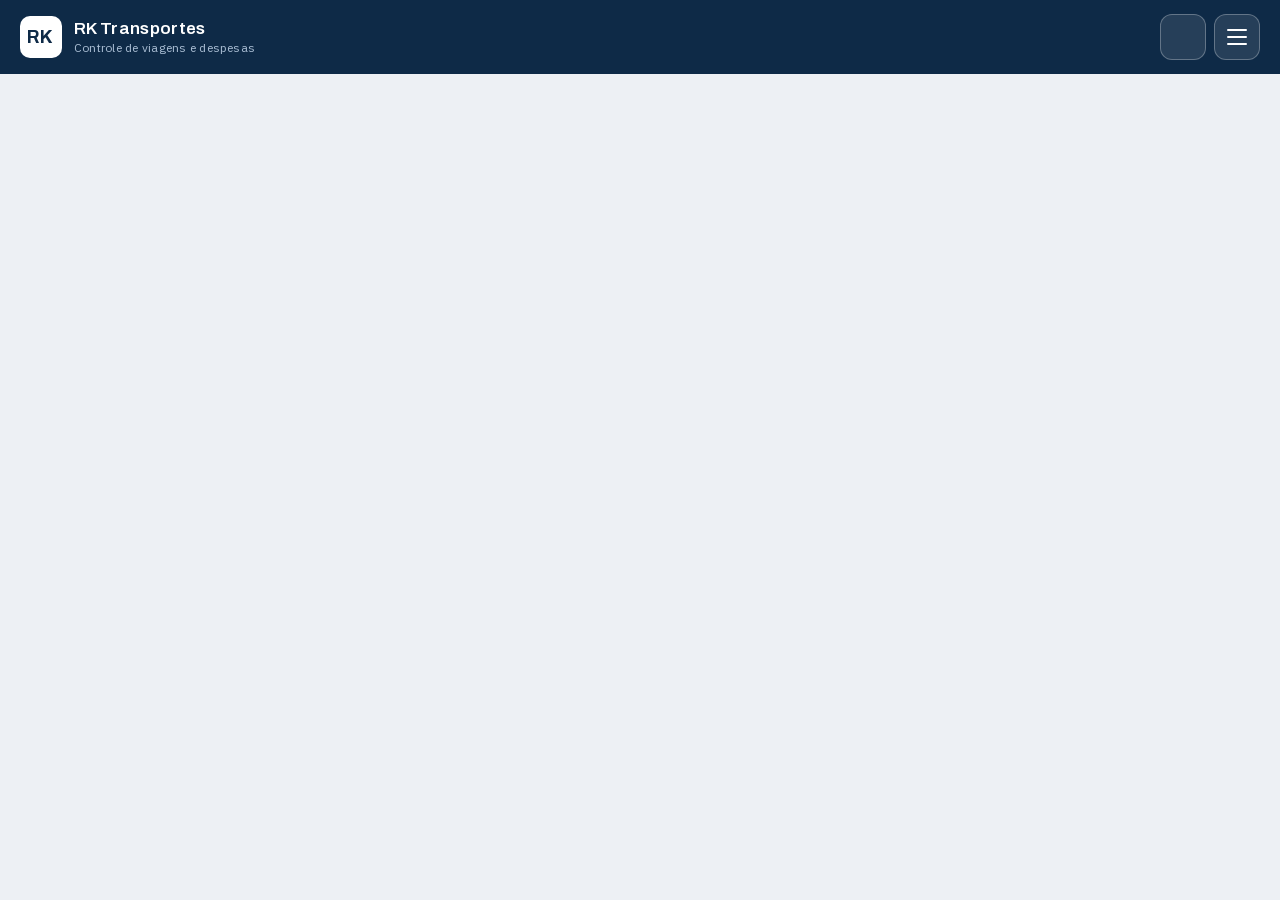
<file: RK Transportes.html>
<!doctype html><html lang="pt-BR"><meta charset="utf-8">
<meta http-equiv="refresh" content="0; url=index.html">
<title>RK Transportes</title>
<p style="font-family:system-ui,-apple-system,sans-serif;padding:24px">
Abrindo o RK Transportes… <a href="index.html">toque aqui se não abrir sozinho</a>.</p>
</file>
